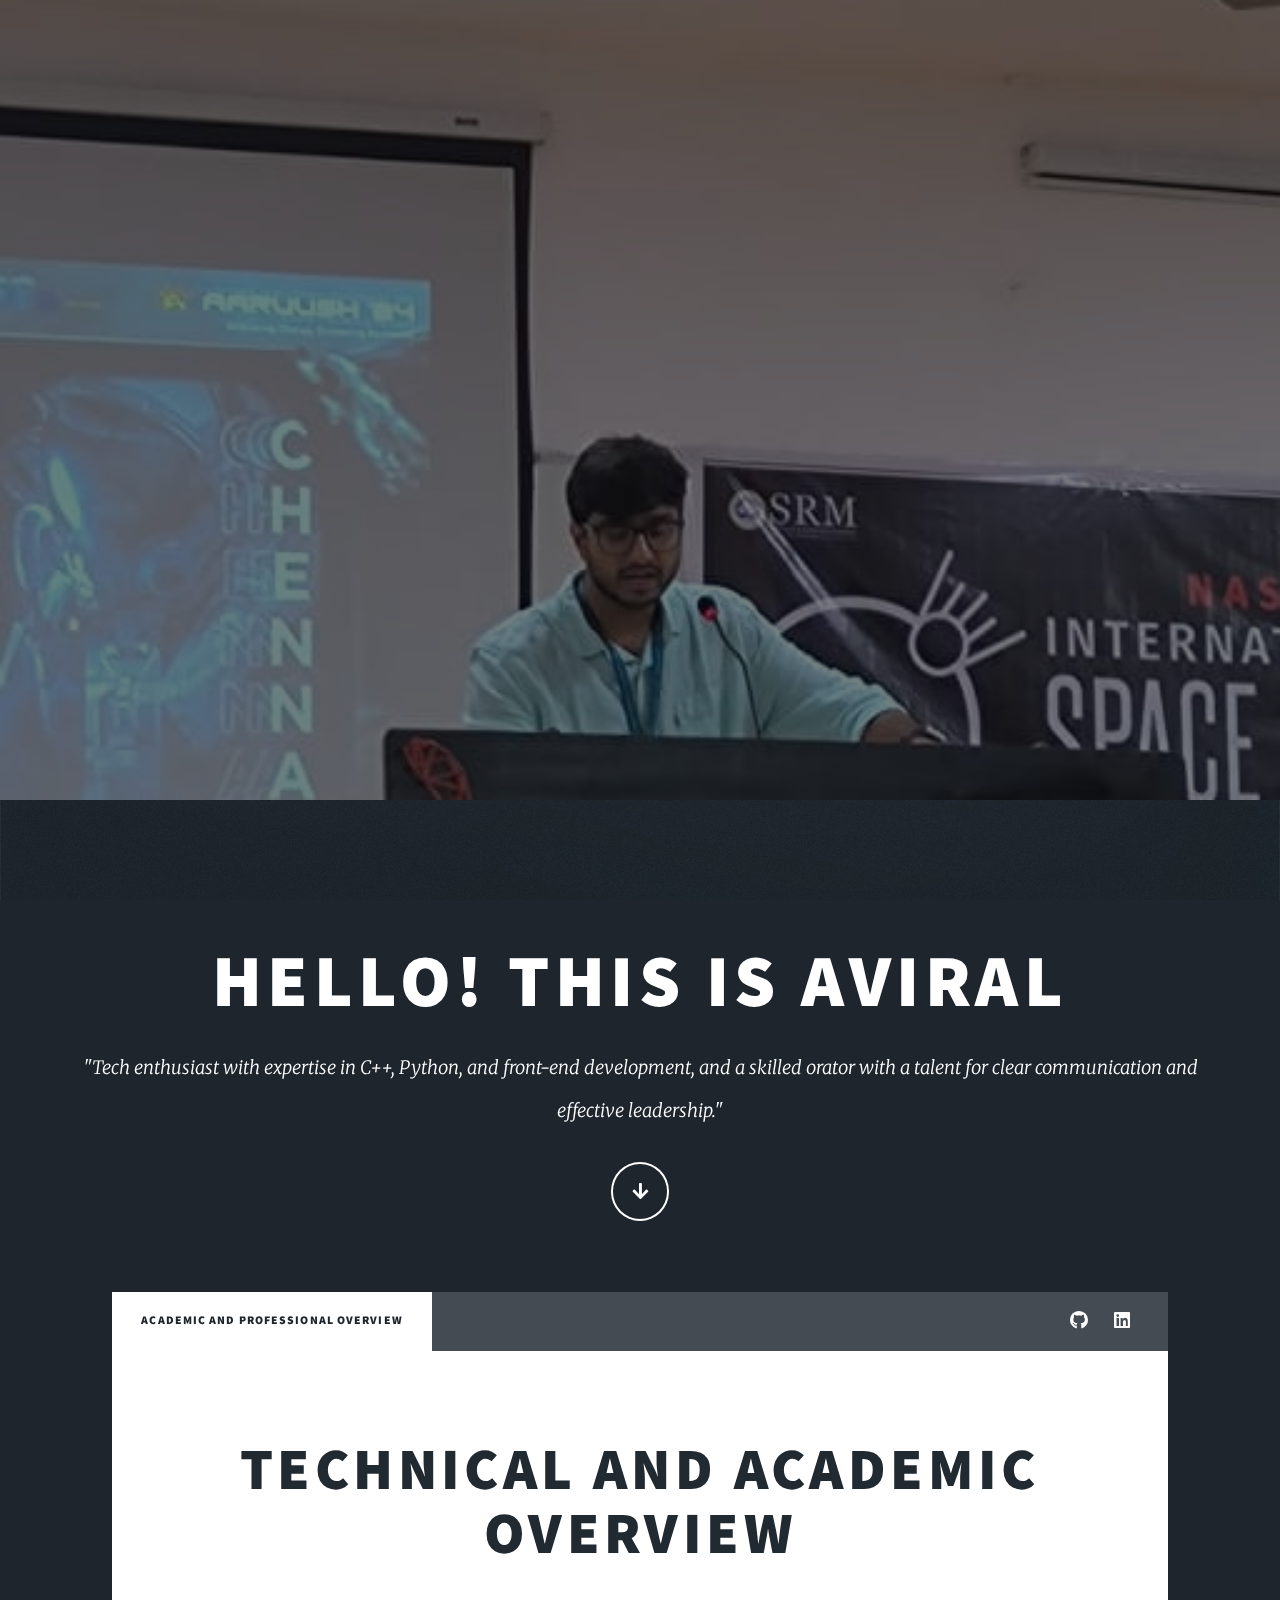
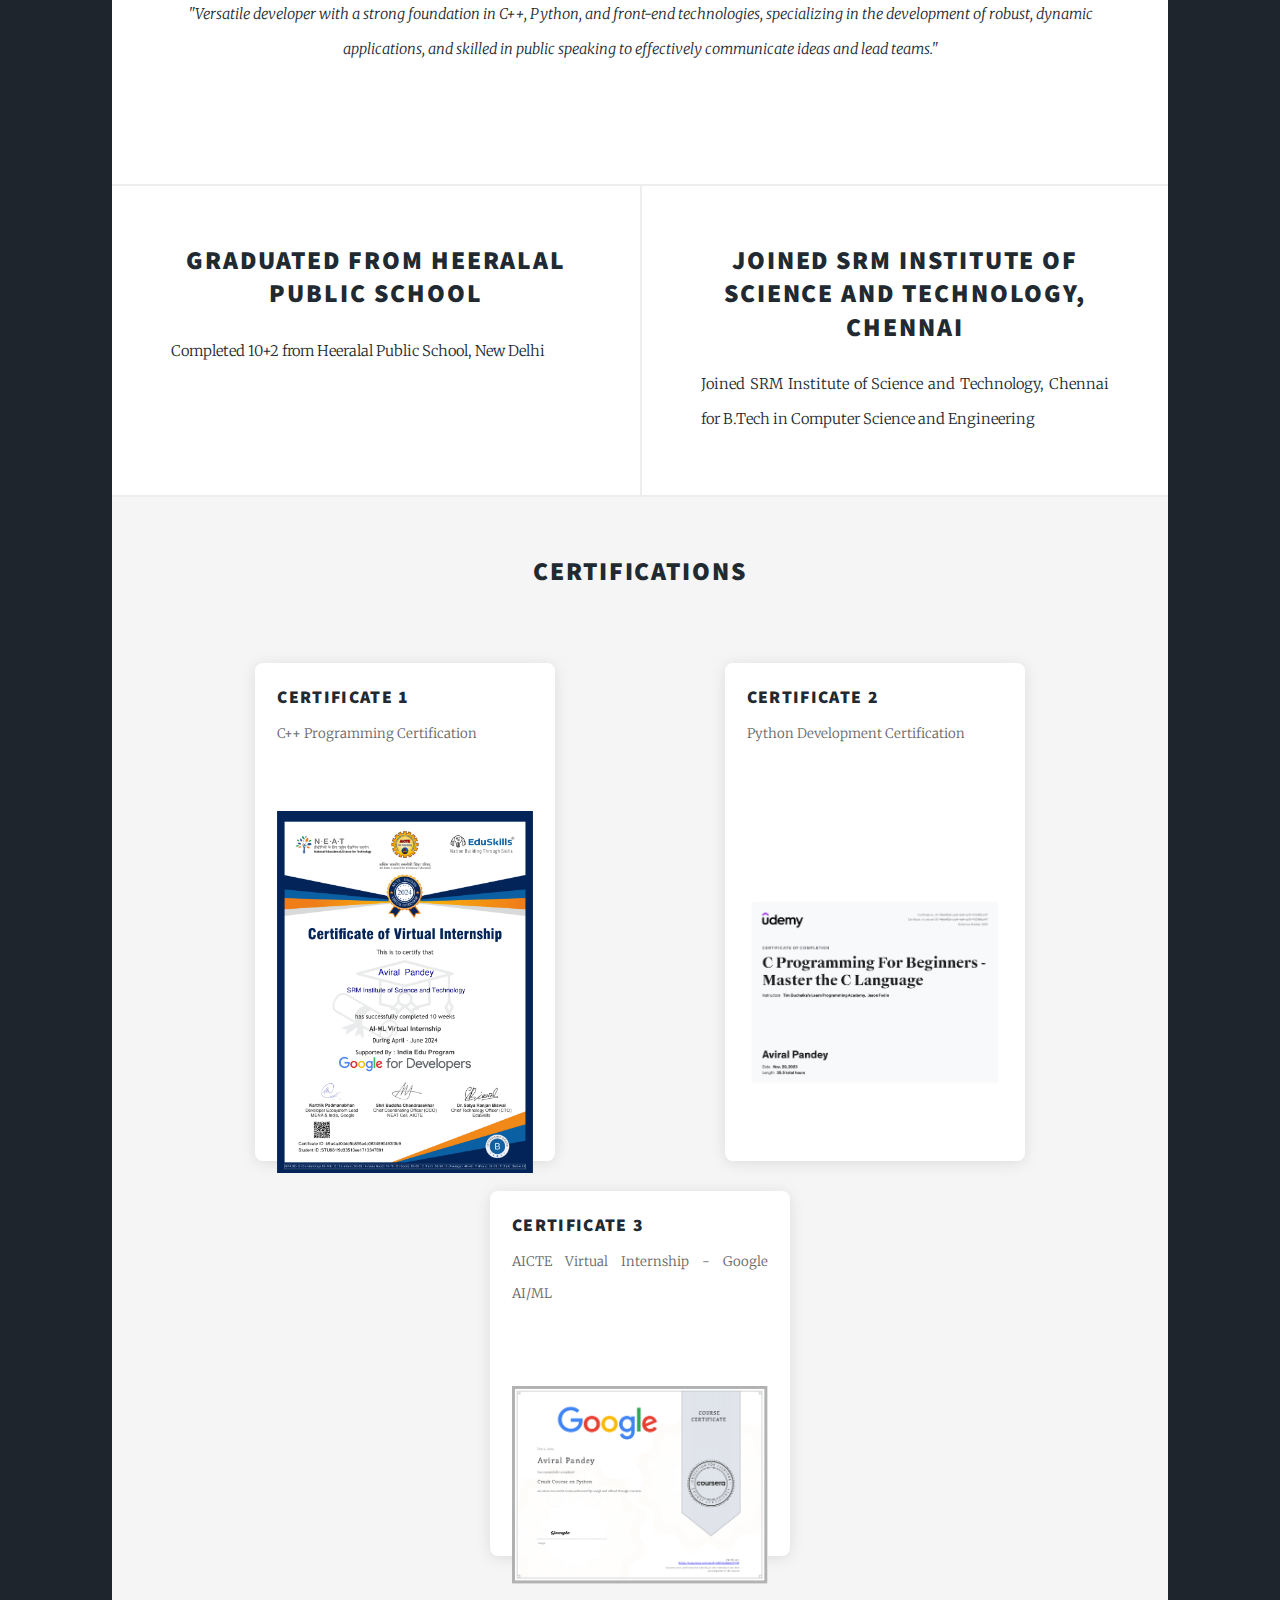
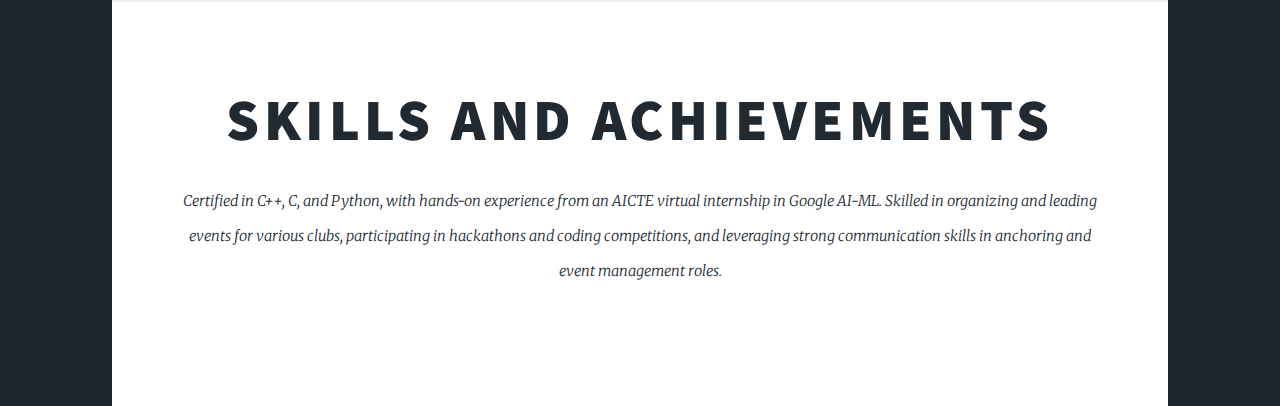
<file: index.html>
<!DOCTYPE HTML>
<html>
	<head>
		<title>Aviral's Portfolio</title>
		<meta charset="utf-8" />
		<meta name="viewport" content="width=device-width, initial-scale=1, user-scalable=no" />
		<link rel="stylesheet" href="assets/css/main.css" />
		<noscript><link rel="stylesheet" href="assets/css/noscript.css" /></noscript>
		<style>
			.header-photo {
				position: relative;
				width: 100%;
				height: 800px;
				background: linear-gradient(rgba(0,0,0,0.5), rgba(0,0,0,0.5)), url('./src/prof.jpg');
				background-size: cover;
				background-position: center;
				display: flex;
				align-items: center;
				justify-content: center;
				margin-bottom: 2rem;
			}
			
			.profile-photo {
				width: 200px;
				height: 200px;
				border-radius: 50%;
				border: 5px solid #ffffff;
				margin-bottom: 1rem;
			}
			
			.certificates-section {
				padding: 4rem 0;
				background: #f5f5f5;
			}
			
			.certificate-card {
				background: white;
				padding: 2rem;
				margin: 1rem;
				border-radius: 8px;
				box-shadow: 0 2px 15px rgba(0,0,0,0.1);
				transition: transform 0.3s ease;
			}
			
			.certificate-card:hover {
				transform: translateY(-5px);
			}

			.certificates-section {
    padding: 4rem 0;
    background: #f5f5f5;
}

.certificate-card {
    background: white;
    padding: 1.5rem;
    margin: 1rem;
    border-radius: 8px;
    box-shadow: 0 2px 15px rgba(0,0,0,0.1);
    transition: transform 0.3s ease;
    width: 300px; /* Fixed width */
}

.certificate-card:hover {
    transform: translateY(-5px);
}

.certificate-card h3 {
    margin: 0 0 0.5rem 0;
    font-size: 1.2rem;
}

.certificate-card p {
    margin: 0 0 1rem 0;
    font-size: 0.9rem;
    color: #666;
}

.certificate-card .img-container {
    width: 100%;
    height: 200px; /* Fixed height */
    overflow: hidden;
    border-radius: 4px;
    position: relative;
}

.certificate-card img {
    width: 100%;
    height: 100%;
    object-fit: contain; /* This will maintain aspect ratio */

}
		</style>
	</head>
	<body class="is-preload">
		<!-- Wrapper -->
		<div id="wrapper" class="fade-in">

			<!-- Header Photo Section -->
			<div class="header-photo">
				<div style="text-align: center;">
					<!-- <img src="/api/placeholder/200/200" alt="Profile Photo" class="profile-photo"> -->
					<!-- <h1 style="color: white;">Hello! This is Aviral</h1> -->
				</div>
			</div>

			<!-- Intro -->
			<div id="intro">
				<h1>Hello! This is Aviral</h1>
				<p>"Tech enthusiast with expertise in C++, Python, and front-end development, and a skilled orator with 
					a talent for clear communication and effective leadership."</p>
				<ul class="actions">
					<li><a href="#header" class="button icon solid solo fa-arrow-down scrolly">Continue</a></li>
				</ul>
			</div>

			<!-- Header -->
			<header id="header">
				<a href="index.html" class="logo">portfolio</a>
			</header>

			<!-- Nav -->
			<nav id="nav">
				<ul class="links">
					<li class="active"><a href="index.html">Academic and Professional overview</a></li>
				</ul>
				<ul class="icons">
					<li><a href="https://github.com/aviral2429" class="icon brands fa-github"><span class="label">GitHub</span></a></li>
					<li><a href="https://linkedin.com/in/aviral-pandey-b9b846177" class="icon brands fa-linkedin"><span class="label">Linkedin</span></a></li>
				</ul>
			</nav>

			<!-- Main -->
			<div id="main">
				<!-- Featured Post -->
				<article class="post featured">
					<header class="major">
						<h2>Technical and academic overview</h2>
						<p>"Versatile developer with a strong foundation in C++, Python, and front-end technologies, specializing in the development of robust, dynamic applications, 
							and skilled in public speaking to effectively communicate ideas and lead teams."</p>
					</header>
				</article>

				<!-- Education -->
				<section class="posts">
					<article>
						<header>
							<h2>Graduated from Heeralal Public School</h2>
						</header>
						<p>Completed 10+2 from Heeralal Public School, New Delhi</p>
					</article>
					<article>
						<header>
							<h2>Joined SRM Institute of Science and Technology, Chennai</h2>
						</header>
						<p>Joined SRM Institute of Science and Technology, Chennai for B.Tech in Computer Science and Engineering</p>
					</article>
				</section>

				<!-- Certificates Section -->
				<section class="certificates-section">
					<header class="major">
						<h2 style="text-align: center; margin-bottom: 3rem;">Certifications</h2>
					</header>
					
					<div style="display: flex; justify-content: space-around; flex-wrap: wrap;">
						<div class="certificate-card">
							<h3>Certificate 1</h3>
							<p>C++ Programming Certification</p>
							<img src="./src/cert1.png" alt="Certificate 1">
						</div>
						
						<div class="certificate-card">
							<h3>Certificate 2</h3>
							<p>Python Development Certification</p>
							<img src="./src/cert2.png" alt="Certificate 2">
						</div>
						
						<div class="certificate-card">
							<h3>Certificate 3</h3>
							<p>AICTE Virtual Internship - Google AI/ML</p>
							<img src="./src/cert3.png" alt="Certificate 3">
						</div>
					</div>
				</section>

				<!-- Skills Section -->
				<article class="post featured">
					<header class="major">
						<h2>Skills and achievements</h2>
						<p>Certified in C++, C, and Python, with hands-on experience from an AICTE virtual internship in Google AI-ML. Skilled in organizing and leading events for various clubs, participating in hackathons and coding competitions, and leveraging strong communication skills in anchoring and event management roles.</p>
					</header>
				</article>
			</div>

			<!-- Footer -->
			<footer id="footer">
				<!-- Your existing footer content -->
			</footer>
		</div>

		<!-- Scripts -->
		<script src="assets/js/jquery.min.js"></script>
		<script src="assets/js/jquery.scrollex.min.js"></script>
		<script src="assets/js/jquery.scrolly.min.js"></script>
		<script src="assets/js/browser.min.js"></script>
		<script src="assets/js/breakpoints.min.js"></script>
		<script src="assets/js/util.js"></script>
		<script src="assets/js/main.js"></script>
	</body>
</html>
</file>
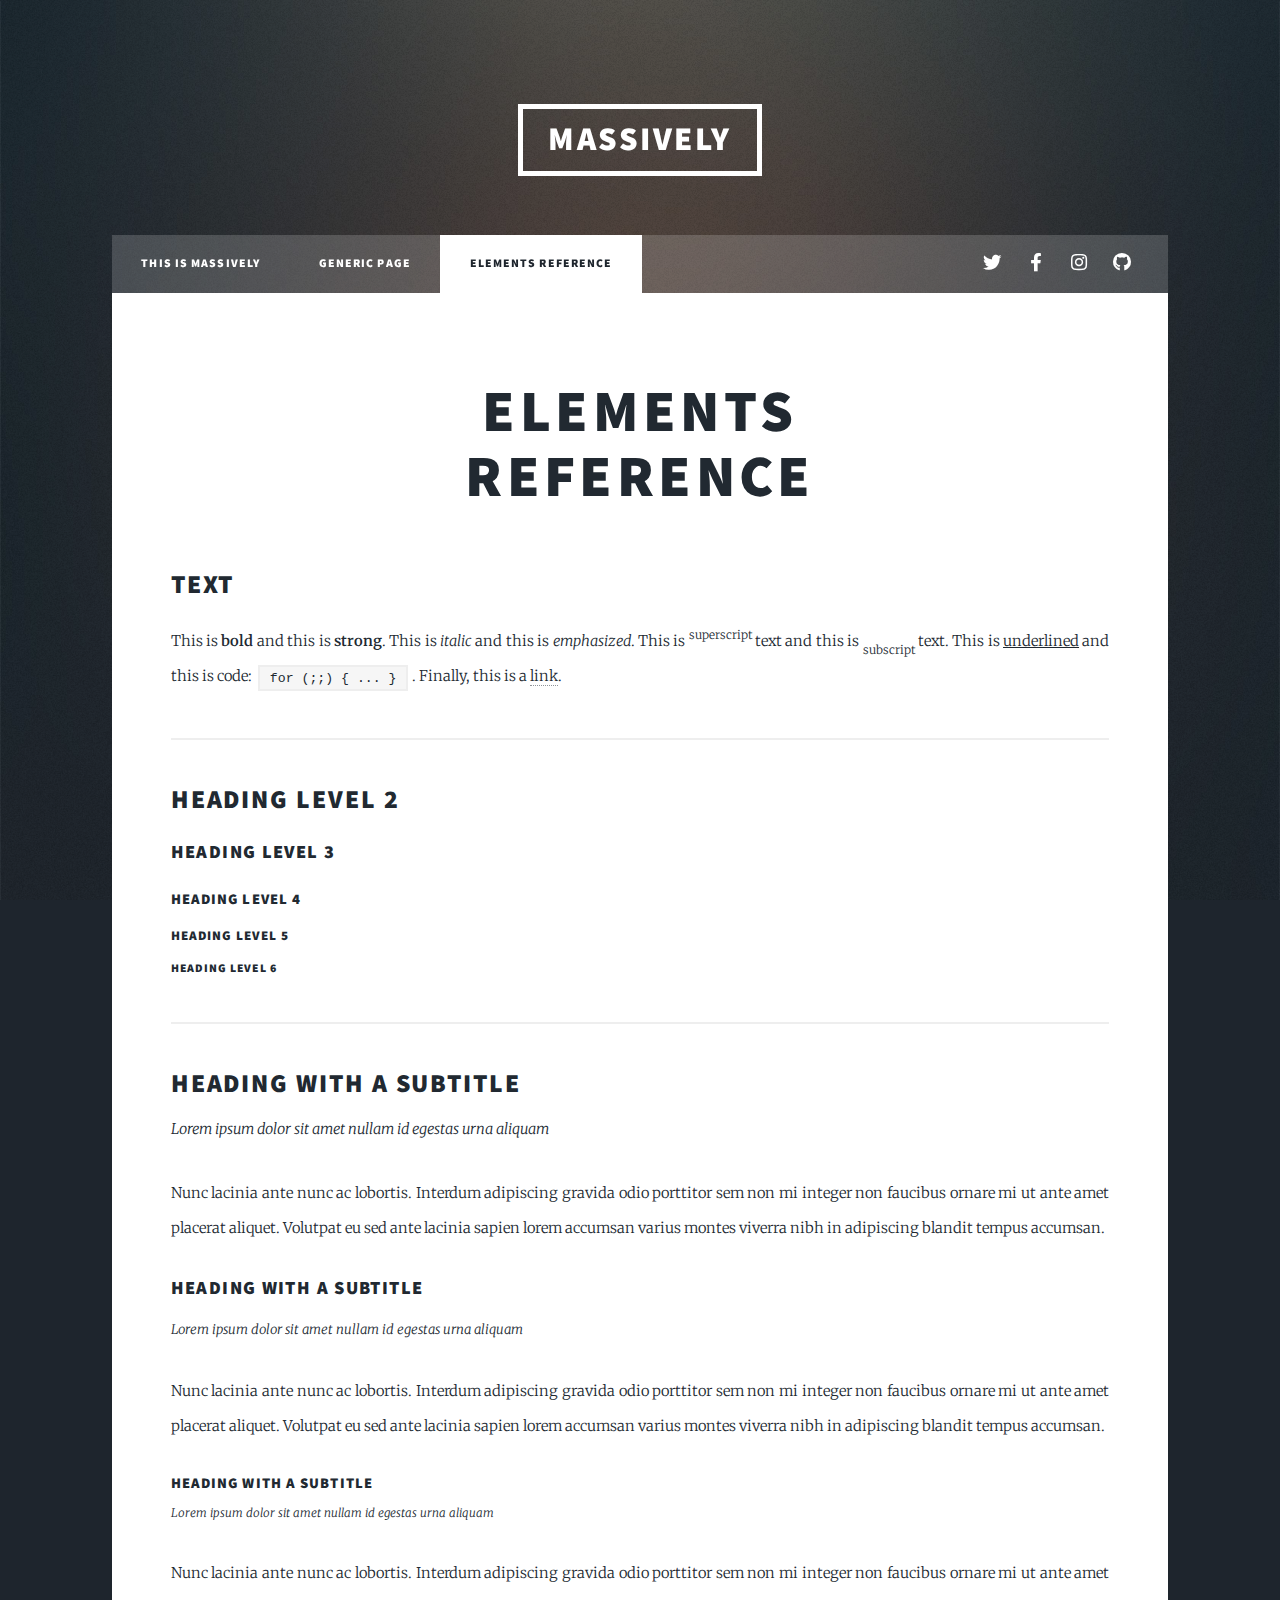
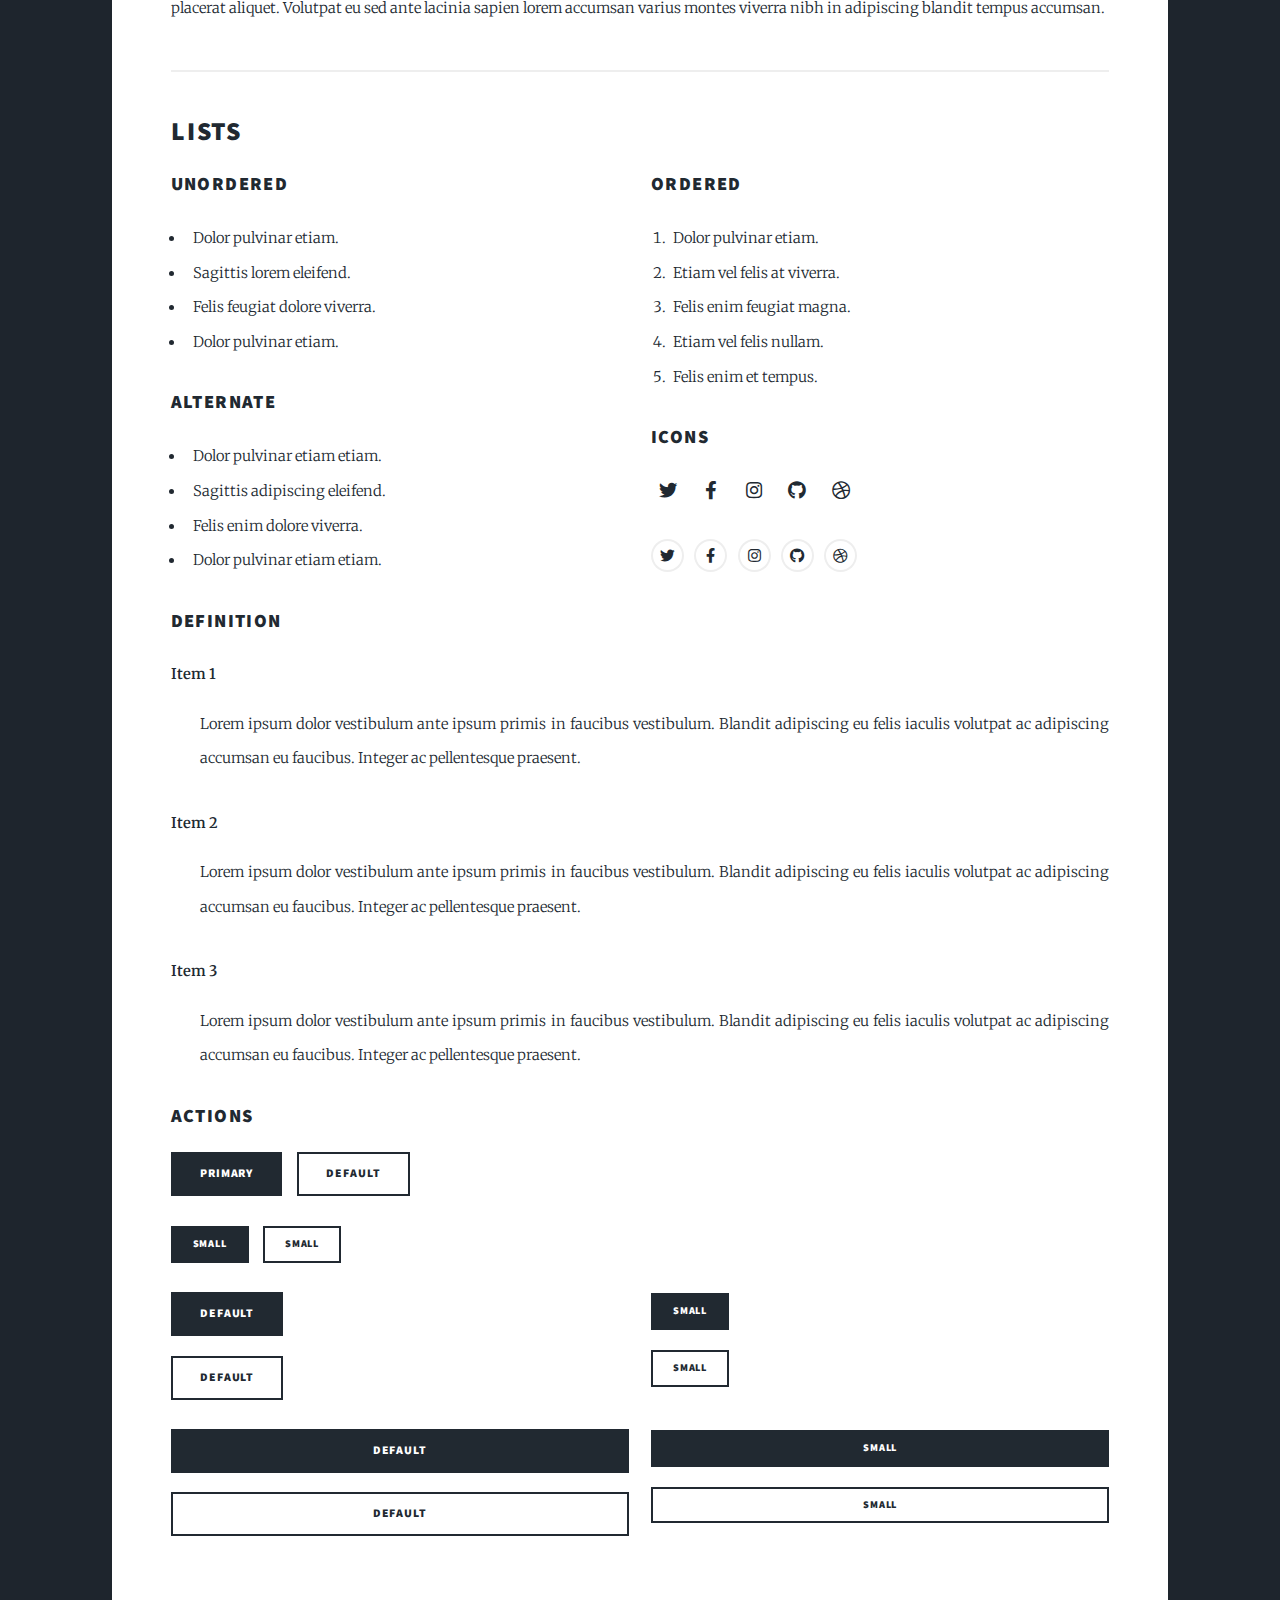
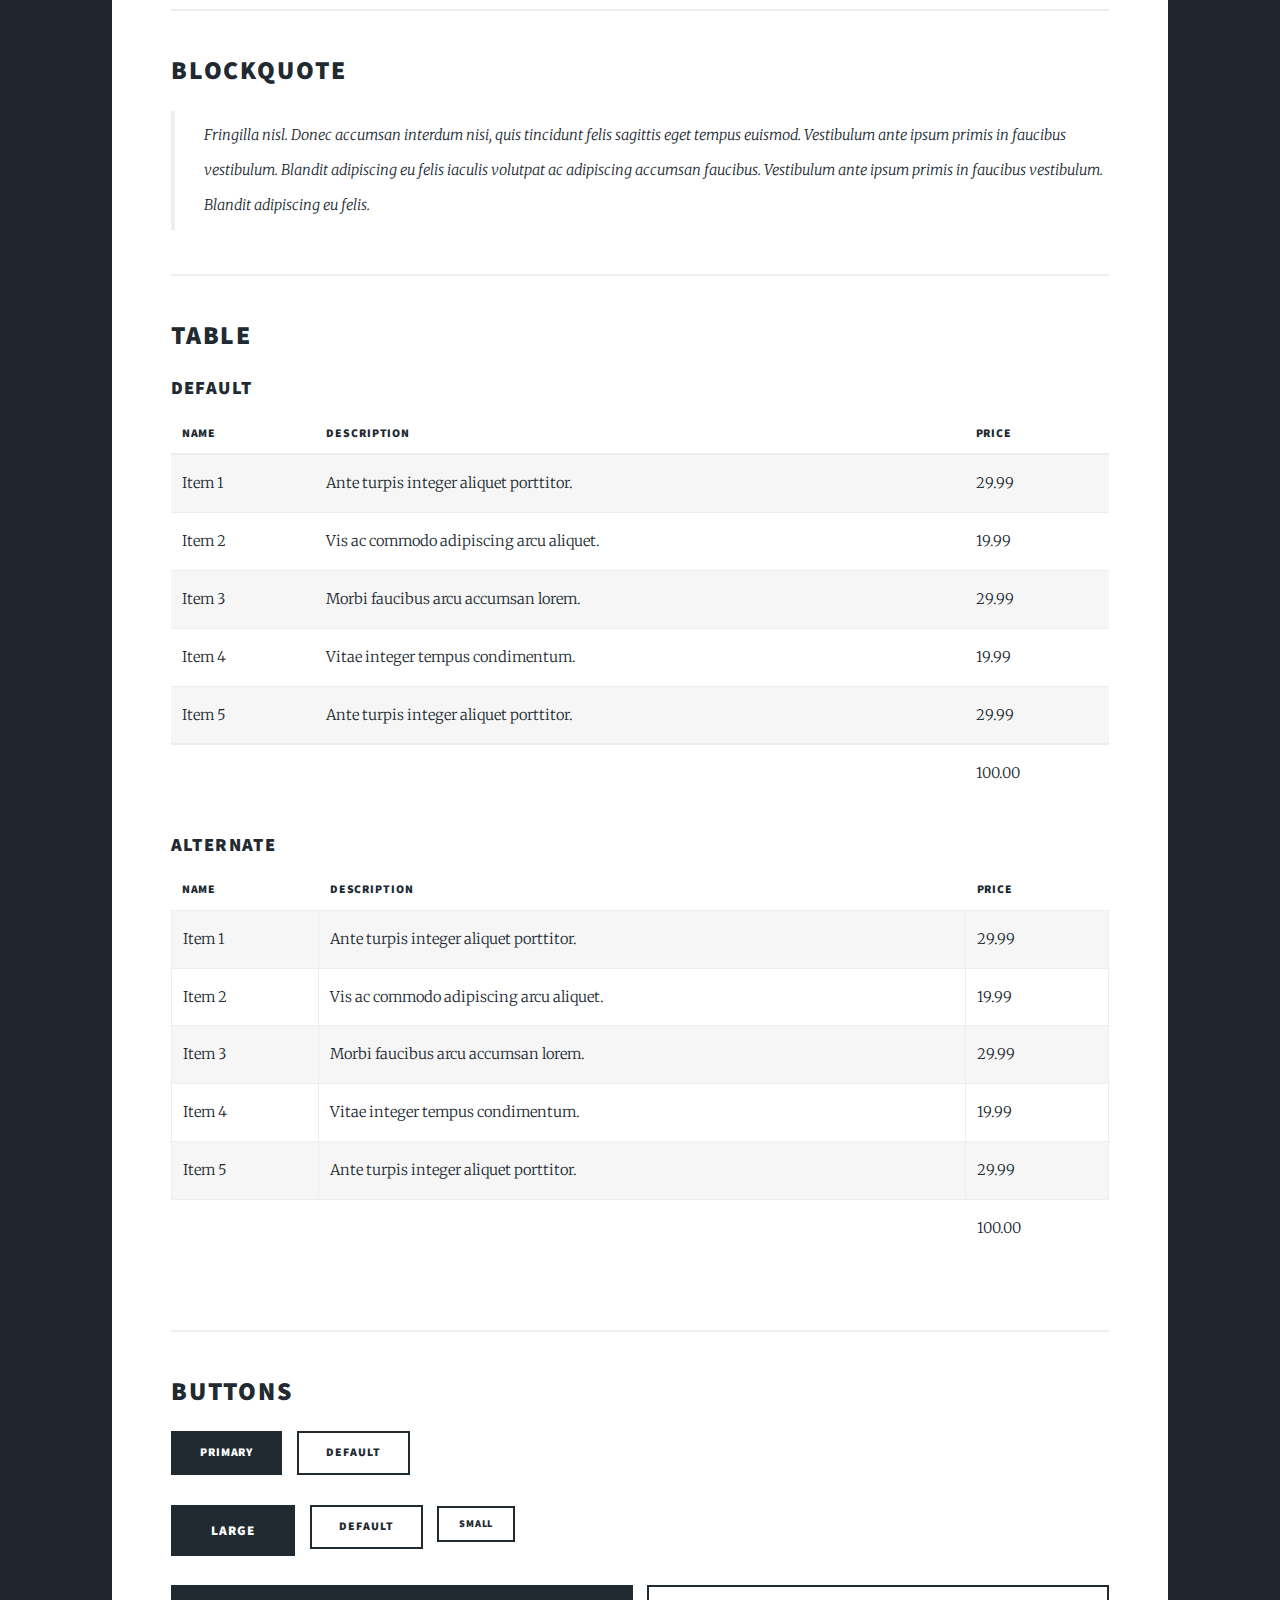
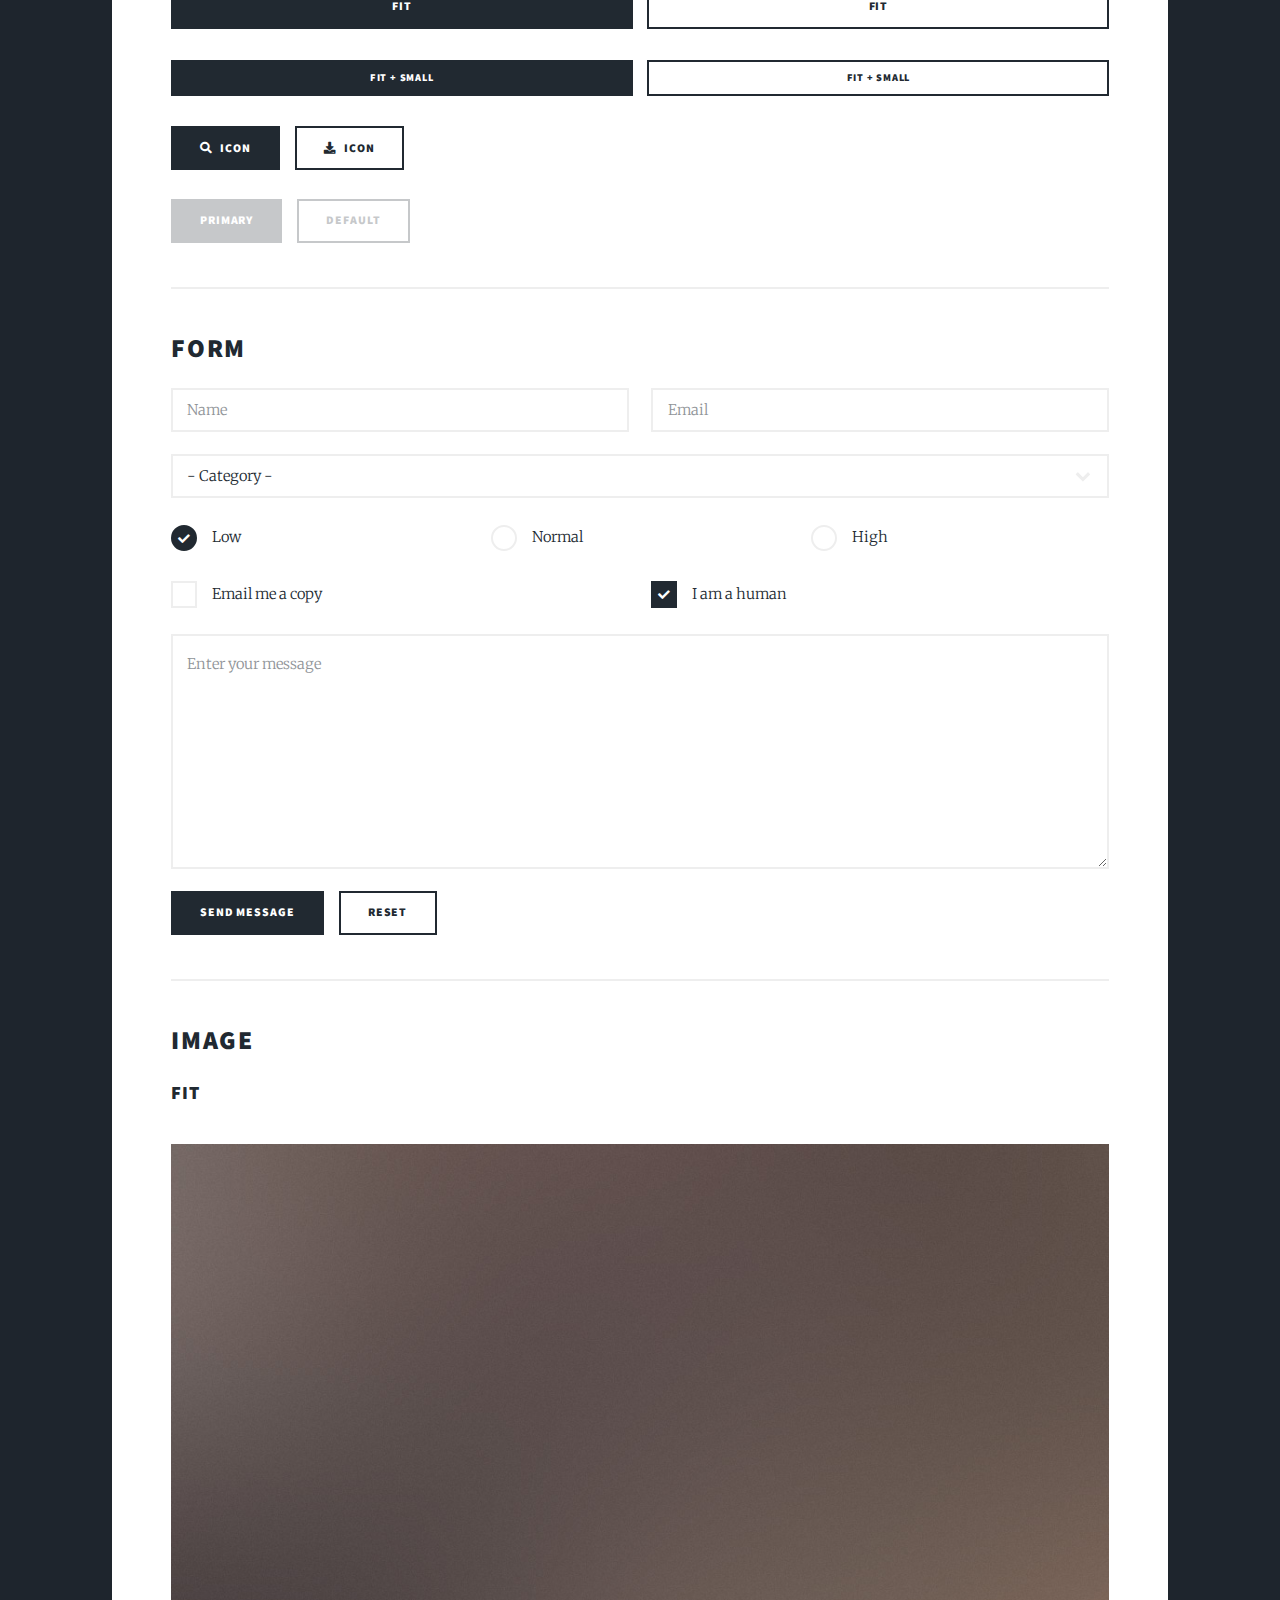
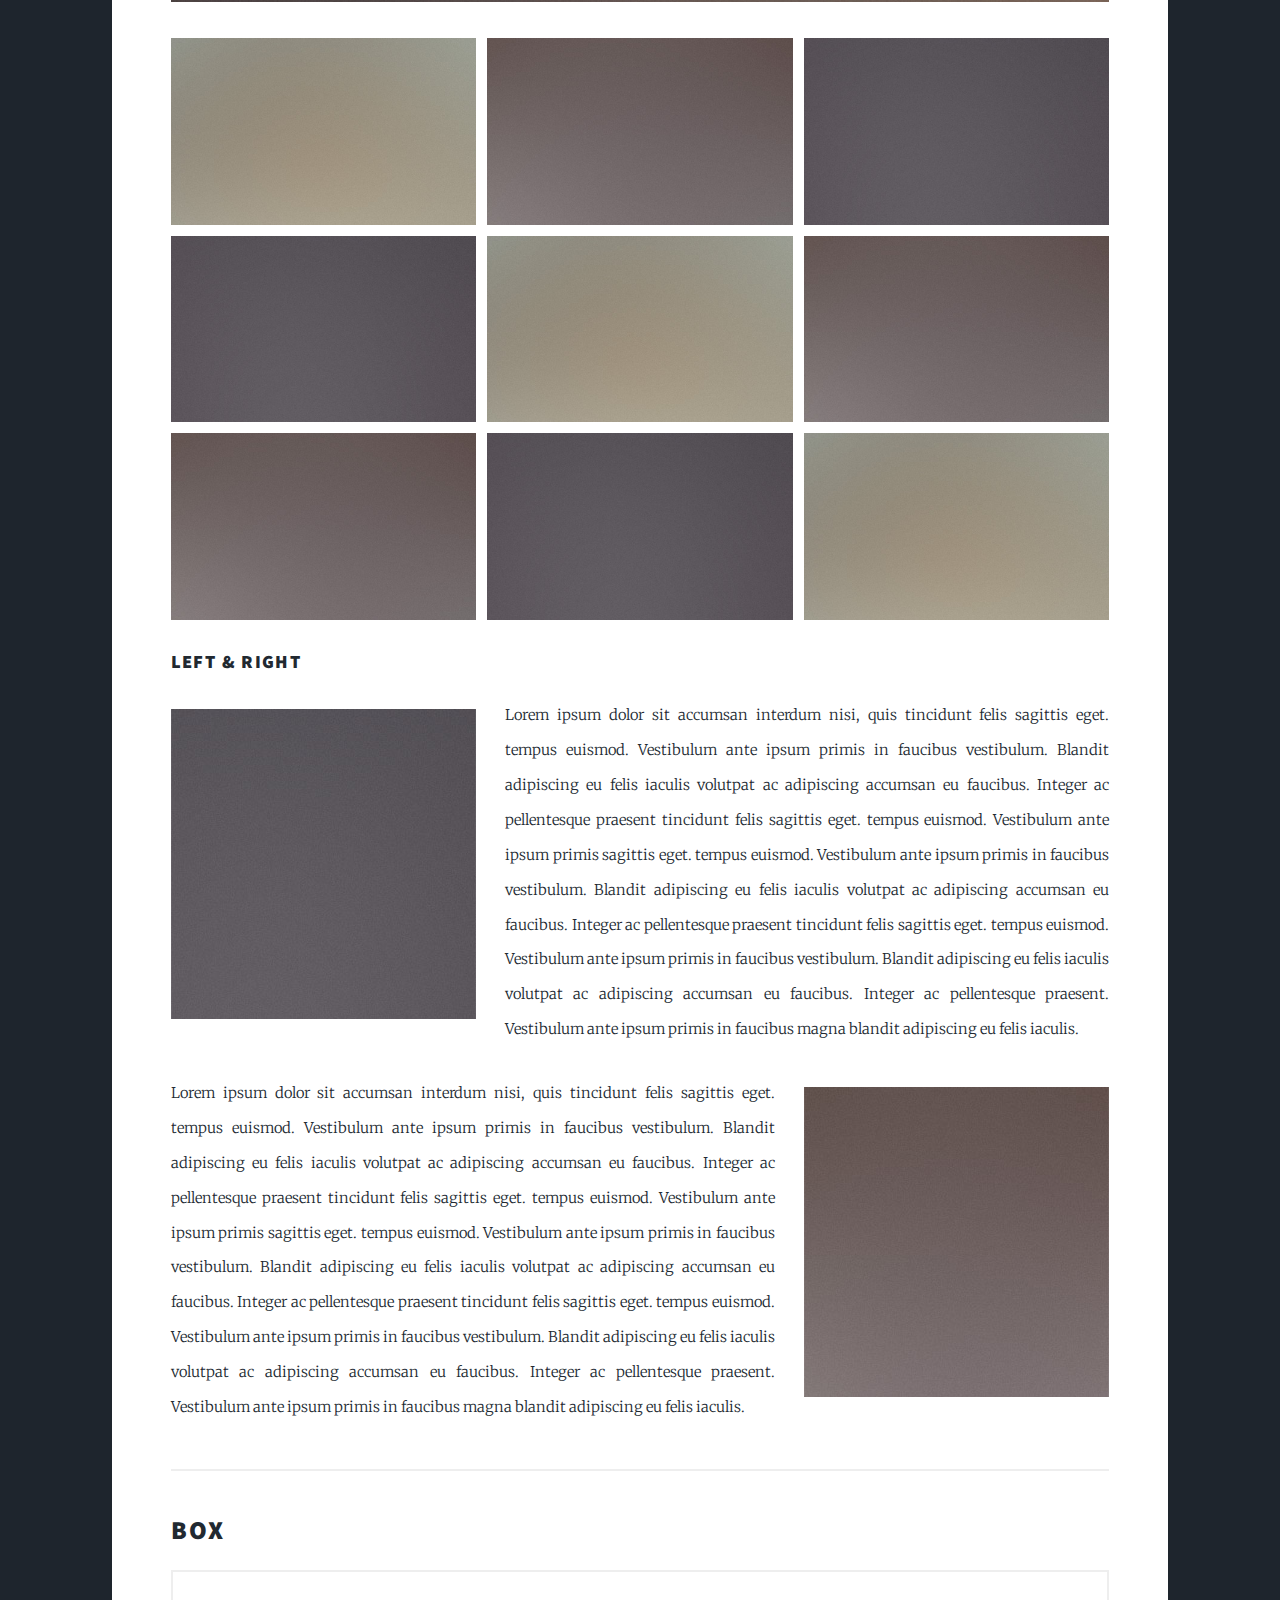
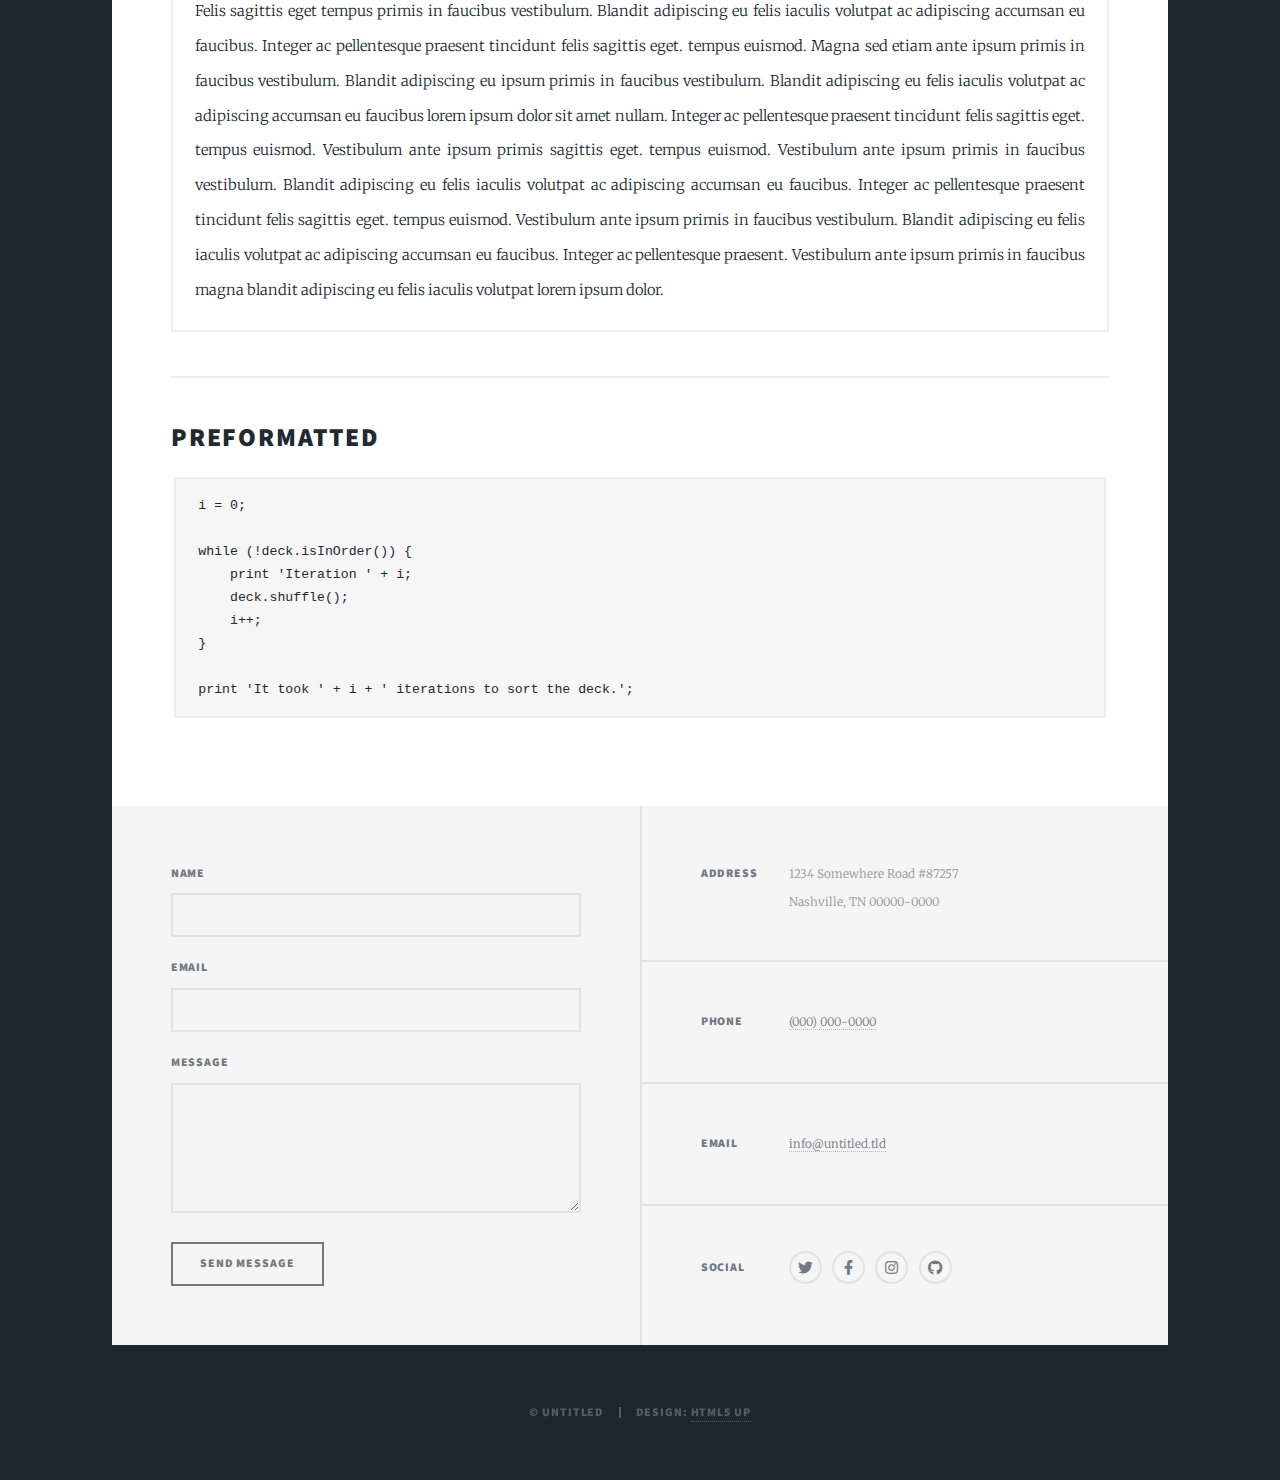
<file: elements.html>
<!DOCTYPE HTML>
<!--
	Massively by HTML5 UP
	html5up.net | @ajlkn
	Free for personal and commercial use under the CCA 3.0 license (html5up.net/license)
-->
<html>
	<head>
		<title>Elements Reference - Massively by HTML5 UP</title>
		<meta charset="utf-8" />
		<meta name="viewport" content="width=device-width, initial-scale=1, user-scalable=no" />
		<link rel="stylesheet" href="assets/css/main.css" />
		<noscript><link rel="stylesheet" href="assets/css/noscript.css" /></noscript>
	</head>
	<body class="is-preload">

		<!-- Wrapper -->
			<div id="wrapper">

				<!-- Header -->
					<header id="header">
						<a href="index.html" class="logo">Massively</a>
					</header>

				<!-- Nav -->
					<nav id="nav">
						<ul class="links">
							<li><a href="index.html">This is Massively</a></li>
							<li><a href="generic.html">Generic Page</a></li>
							<li class="active"><a href="elements.html">Elements Reference</a></li>
						</ul>
						<ul class="icons">
							<li><a href="#" class="icon brands fa-twitter"><span class="label">Twitter</span></a></li>
							<li><a href="#" class="icon brands fa-facebook-f"><span class="label">Facebook</span></a></li>
							<li><a href="#" class="icon brands fa-instagram"><span class="label">Instagram</span></a></li>
							<li><a href="#" class="icon brands fa-github"><span class="label">GitHub</span></a></li>
						</ul>
					</nav>

				<!-- Main -->
					<div id="main">

						<!-- Post -->
							<section class="post">
								<header class="major">
									<h1>Elements<br />
									Reference</h1>
								</header>

								<!-- Text stuff -->
									<h2>Text</h2>
									<p>This is <b>bold</b> and this is <strong>strong</strong>. This is <i>italic</i> and this is <em>emphasized</em>.
									This is <sup>superscript</sup> text and this is <sub>subscript</sub> text.
									This is <u>underlined</u> and this is code: <code>for (;;) { ... }</code>.
									Finally, this is a <a href="#">link</a>.</p>
									<hr />
									<h2>Heading Level 2</h2>
									<h3>Heading Level 3</h3>
									<h4>Heading Level 4</h4>
									<h5>Heading Level 5</h5>
									<h6>Heading Level 6</h6>
									<hr />
									<header>
										<h2>Heading with a Subtitle</h2>
										<p>Lorem ipsum dolor sit amet nullam id egestas urna aliquam</p>
									</header>
									<p>Nunc lacinia ante nunc ac lobortis. Interdum adipiscing gravida odio porttitor sem non mi integer non faucibus ornare mi ut ante amet placerat aliquet. Volutpat eu sed ante lacinia sapien lorem accumsan varius montes viverra nibh in adipiscing blandit tempus accumsan.</p>
									<header>
										<h3>Heading with a Subtitle</h3>
										<p>Lorem ipsum dolor sit amet nullam id egestas urna aliquam</p>
									</header>
									<p>Nunc lacinia ante nunc ac lobortis. Interdum adipiscing gravida odio porttitor sem non mi integer non faucibus ornare mi ut ante amet placerat aliquet. Volutpat eu sed ante lacinia sapien lorem accumsan varius montes viverra nibh in adipiscing blandit tempus accumsan.</p>
									<header>
										<h4>Heading with a Subtitle</h4>
										<p>Lorem ipsum dolor sit amet nullam id egestas urna aliquam</p>
									</header>
									<p>Nunc lacinia ante nunc ac lobortis. Interdum adipiscing gravida odio porttitor sem non mi integer non faucibus ornare mi ut ante amet placerat aliquet. Volutpat eu sed ante lacinia sapien lorem accumsan varius montes viverra nibh in adipiscing blandit tempus accumsan.</p>

									<hr />

								<!-- Lists -->
									<h2>Lists</h2>
									<div class="row">
										<div class="col-6 col-12-small">

											<h3>Unordered</h3>
											<ul>
												<li>Dolor pulvinar etiam.</li>
												<li>Sagittis lorem eleifend.</li>
												<li>Felis feugiat dolore viverra.</li>
												<li>Dolor pulvinar etiam.</li>
											</ul>

											<h3>Alternate</h3>
											<ul class="alt">
												<li>Dolor pulvinar etiam etiam.</li>
												<li>Sagittis adipiscing eleifend.</li>
												<li>Felis enim dolore viverra.</li>
												<li>Dolor pulvinar etiam etiam.</li>
											</ul>

										</div>
										<div class="col-6 col-12-small">

											<h3>Ordered</h3>
											<ol>
												<li>Dolor pulvinar etiam.</li>
												<li>Etiam vel felis at viverra.</li>
												<li>Felis enim feugiat magna.</li>
												<li>Etiam vel felis nullam.</li>
												<li>Felis enim et tempus.</li>
											</ol>

											<h3>Icons</h3>
											<ul class="icons">
												<li><a href="#" class="icon brands fa-twitter"><span class="label">Twitter</span></a></li>
												<li><a href="#" class="icon brands fa-facebook-f"><span class="label">Facebook</span></a></li>
												<li><a href="#" class="icon brands fa-instagram"><span class="label">Instagram</span></a></li>
												<li><a href="#" class="icon brands fa-github"><span class="label">Github</span></a></li>
												<li><a href="#" class="icon brands fa-dribbble"><span class="label">Dribbble</span></a></li>
											</ul>
											<ul class="icons alt">
												<li><a href="#" class="icon brands alt fa-twitter"><span class="label">Twitter</span></a></li>
												<li><a href="#" class="icon brands alt fa-facebook-f"><span class="label">Facebook</span></a></li>
												<li><a href="#" class="icon brands alt fa-instagram"><span class="label">Instagram</span></a></li>
												<li><a href="#" class="icon brands alt fa-github"><span class="label">Github</span></a></li>
												<li><a href="#" class="icon brands alt fa-dribbble"><span class="label">Dribbble</span></a></li>
											</ul>

										</div>
									</div>
									<h3>Definition</h3>
									<dl>
										<dt>Item 1</dt>
										<dd>
											<p>Lorem ipsum dolor vestibulum ante ipsum primis in faucibus vestibulum. Blandit adipiscing eu felis iaculis volutpat ac adipiscing accumsan eu faucibus. Integer ac pellentesque praesent.</p>
										</dd>
										<dt>Item 2</dt>
										<dd>
											<p>Lorem ipsum dolor vestibulum ante ipsum primis in faucibus vestibulum. Blandit adipiscing eu felis iaculis volutpat ac adipiscing accumsan eu faucibus. Integer ac pellentesque praesent.</p>
										</dd>
										<dt>Item 3</dt>
										<dd>
											<p>Lorem ipsum dolor vestibulum ante ipsum primis in faucibus vestibulum. Blandit adipiscing eu felis iaculis volutpat ac adipiscing accumsan eu faucibus. Integer ac pellentesque praesent.</p>
										</dd>
									</dl>

									<h3>Actions</h3>
									<ul class="actions">
										<li><a href="#" class="button primary">Primary</a></li>
										<li><a href="#" class="button">Default</a></li>
									</ul>
									<ul class="actions small">
										<li><a href="#" class="button primary small">Small</a></li>
										<li><a href="#" class="button small">Small</a></li>
									</ul>
									<div class="row">
										<div class="col-6 col-12-small">
											<ul class="actions stacked">
												<li><a href="#" class="button primary">Default</a></li>
												<li><a href="#" class="button">Default</a></li>
											</ul>
										</div>
										<div class="col-6 col-12-small">
											<ul class="actions stacked">
												<li><a href="#" class="button primary small">Small</a></li>
												<li><a href="#" class="button small">Small</a></li>
											</ul>
										</div>
									</div>
									<div class="row">
										<div class="col-6 col-12-small">
											<ul class="actions stacked">
												<li><a href="#" class="button primary fit">Default</a></li>
												<li><a href="#" class="button fit">Default</a></li>
											</ul>
										</div>
										<div class="col-6 col-12-small">
											<ul class="actions stacked">
												<li><a href="#" class="button primary small fit">Small</a></li>
												<li><a href="#" class="button small fit">Small</a></li>
											</ul>
										</div>
									</div>

									<hr />

								<!-- Blockquote -->
									<h2>Blockquote</h2>
									<blockquote>Fringilla nisl. Donec accumsan interdum nisi, quis tincidunt felis sagittis eget tempus euismod. Vestibulum ante ipsum primis in faucibus vestibulum. Blandit adipiscing eu felis iaculis volutpat ac adipiscing accumsan faucibus. Vestibulum ante ipsum primis in faucibus vestibulum. Blandit adipiscing eu felis.</blockquote>

									<hr />

								<!-- Table -->
									<h2>Table</h2>

									<h3>Default</h3>
									<div class="table-wrapper">
										<table>
											<thead>
												<tr>
													<th>Name</th>
													<th>Description</th>
													<th>Price</th>
												</tr>
											</thead>
											<tbody>
												<tr>
													<td>Item 1</td>
													<td>Ante turpis integer aliquet porttitor.</td>
													<td>29.99</td>
												</tr>
												<tr>
													<td>Item 2</td>
													<td>Vis ac commodo adipiscing arcu aliquet.</td>
													<td>19.99</td>
												</tr>
												<tr>
													<td>Item 3</td>
													<td> Morbi faucibus arcu accumsan lorem.</td>
													<td>29.99</td>
												</tr>
												<tr>
													<td>Item 4</td>
													<td>Vitae integer tempus condimentum.</td>
													<td>19.99</td>
												</tr>
												<tr>
													<td>Item 5</td>
													<td>Ante turpis integer aliquet porttitor.</td>
													<td>29.99</td>
												</tr>
											</tbody>
											<tfoot>
												<tr>
													<td colspan="2"></td>
													<td>100.00</td>
												</tr>
											</tfoot>
										</table>
									</div>

									<h3>Alternate</h3>
									<div class="table-wrapper">
										<table class="alt">
											<thead>
												<tr>
													<th>Name</th>
													<th>Description</th>
													<th>Price</th>
												</tr>
											</thead>
											<tbody>
												<tr>
													<td>Item 1</td>
													<td>Ante turpis integer aliquet porttitor.</td>
													<td>29.99</td>
												</tr>
												<tr>
													<td>Item 2</td>
													<td>Vis ac commodo adipiscing arcu aliquet.</td>
													<td>19.99</td>
												</tr>
												<tr>
													<td>Item 3</td>
													<td> Morbi faucibus arcu accumsan lorem.</td>
													<td>29.99</td>
												</tr>
												<tr>
													<td>Item 4</td>
													<td>Vitae integer tempus condimentum.</td>
													<td>19.99</td>
												</tr>
												<tr>
													<td>Item 5</td>
													<td>Ante turpis integer aliquet porttitor.</td>
													<td>29.99</td>
												</tr>
											</tbody>
											<tfoot>
												<tr>
													<td colspan="2"></td>
													<td>100.00</td>
												</tr>
											</tfoot>
										</table>
									</div>

									<hr />

								<!-- Buttons -->
									<h2>Buttons</h2>
									<ul class="actions">
										<li><a href="#" class="button primary">Primary</a></li>
										<li><a href="#" class="button">Default</a></li>
									</ul>
									<ul class="actions">
										<li><a href="#" class="button primary large">Large</a></li>
										<li><a href="#" class="button">Default</a></li>
										<li><a href="#" class="button small">Small</a></li>
									</ul>
									<ul class="actions fit">
										<li><a href="#" class="button primary fit">Fit</a></li>
										<li><a href="#" class="button fit">Fit</a></li>
									</ul>
									<ul class="actions fit small">
										<li><a href="#" class="button primary fit small">Fit + Small</a></li>
										<li><a href="#" class="button fit small">Fit + Small</a></li>
									</ul>
									<ul class="actions">
										<li><a href="#" class="button primary icon solid fa-search">Icon</a></li>
										<li><a href="#" class="button icon solid fa-download">Icon</a></li>
									</ul>
									<ul class="actions">
										<li><span class="button primary disabled">Primary</span></li>
										<li><span class="button disabled">Default</span></li>
									</ul>

									<hr />

								<!-- Form -->
									<h2>Form</h2>

									<form method="post" action="#">
										<div class="row gtr-uniform">
											<div class="col-6 col-12-xsmall">
												<input type="text" name="demo-name" id="demo-name" value="" placeholder="Name" />
											</div>
											<div class="col-6 col-12-xsmall">
												<input type="email" name="demo-email" id="demo-email" value="" placeholder="Email" />
											</div>
											<!-- Break -->
											<div class="col-12">
												<select name="demo-category" id="demo-category">
													<option value="">- Category -</option>
													<option value="1">Manufacturing</option>
													<option value="1">Shipping</option>
													<option value="1">Administration</option>
													<option value="1">Human Resources</option>
												</select>
											</div>
											<!-- Break -->
											<div class="col-4 col-12-small">
												<input type="radio" id="demo-priority-low" name="demo-priority" checked>
												<label for="demo-priority-low">Low</label>
											</div>
											<div class="col-4 col-12-small">
												<input type="radio" id="demo-priority-normal" name="demo-priority">
												<label for="demo-priority-normal">Normal</label>
											</div>
											<div class="col-4 col-12-small">
												<input type="radio" id="demo-priority-high" name="demo-priority">
												<label for="demo-priority-high">High</label>
											</div>
											<!-- Break -->
											<div class="col-6 col-12-small">
												<input type="checkbox" id="demo-copy" name="demo-copy">
												<label for="demo-copy">Email me a copy</label>
											</div>
											<div class="col-6 col-12-small">
												<input type="checkbox" id="demo-human" name="demo-human" checked>
												<label for="demo-human">I am a human</label>
											</div>
											<!-- Break -->
											<div class="col-12">
												<textarea name="demo-message" id="demo-message" placeholder="Enter your message" rows="6"></textarea>
											</div>
											<!-- Break -->
											<div class="col-12">
												<ul class="actions">
													<li><input type="submit" value="Send Message" class="primary" /></li>
													<li><input type="reset" value="Reset" /></li>
												</ul>
											</div>
										</div>
									</form>

									<hr />

								<!-- Image -->
									<h2>Image</h2>

									<h3>Fit</h3>
									<span class="image fit"><img src="images/pic01.jpg" alt="" /></span>
									<div class="box alt">
										<div class="row gtr-50 gtr-uniform">
											<div class="col-4"><span class="image fit"><img src="images/pic02.jpg" alt="" /></span></div>
											<div class="col-4"><span class="image fit"><img src="images/pic03.jpg" alt="" /></span></div>
											<div class="col-4"><span class="image fit"><img src="images/pic04.jpg" alt="" /></span></div>
											<!-- Break -->
											<div class="col-4"><span class="image fit"><img src="images/pic04.jpg" alt="" /></span></div>
											<div class="col-4"><span class="image fit"><img src="images/pic02.jpg" alt="" /></span></div>
											<div class="col-4"><span class="image fit"><img src="images/pic03.jpg" alt="" /></span></div>
											<!-- Break -->
											<div class="col-4"><span class="image fit"><img src="images/pic03.jpg" alt="" /></span></div>
											<div class="col-4"><span class="image fit"><img src="images/pic04.jpg" alt="" /></span></div>
											<div class="col-4"><span class="image fit"><img src="images/pic02.jpg" alt="" /></span></div>
										</div>
									</div>

									<h3>Left &amp; Right</h3>
									<p><span class="image left"><img src="images/pic08.jpg" alt="" /></span>Lorem ipsum dolor sit accumsan interdum nisi, quis tincidunt felis sagittis eget. tempus euismod. Vestibulum ante ipsum primis in faucibus vestibulum. Blandit adipiscing eu felis iaculis volutpat ac adipiscing accumsan eu faucibus. Integer ac pellentesque praesent tincidunt felis sagittis eget. tempus euismod. Vestibulum ante ipsum primis sagittis eget. tempus euismod. Vestibulum ante ipsum primis in faucibus vestibulum. Blandit adipiscing eu felis iaculis volutpat ac adipiscing accumsan eu faucibus. Integer ac pellentesque praesent tincidunt felis sagittis eget. tempus euismod. Vestibulum ante ipsum primis in faucibus vestibulum. Blandit adipiscing eu felis iaculis volutpat ac adipiscing accumsan eu faucibus. Integer ac pellentesque praesent. Vestibulum ante ipsum primis in faucibus magna blandit adipiscing eu felis iaculis.</p>
									<p><span class="image right"><img src="images/pic09.jpg" alt="" /></span>Lorem ipsum dolor sit accumsan interdum nisi, quis tincidunt felis sagittis eget. tempus euismod. Vestibulum ante ipsum primis in faucibus vestibulum. Blandit adipiscing eu felis iaculis volutpat ac adipiscing accumsan eu faucibus. Integer ac pellentesque praesent tincidunt felis sagittis eget. tempus euismod. Vestibulum ante ipsum primis sagittis eget. tempus euismod. Vestibulum ante ipsum primis in faucibus vestibulum. Blandit adipiscing eu felis iaculis volutpat ac adipiscing accumsan eu faucibus. Integer ac pellentesque praesent tincidunt felis sagittis eget. tempus euismod. Vestibulum ante ipsum primis in faucibus vestibulum. Blandit adipiscing eu felis iaculis volutpat ac adipiscing accumsan eu faucibus. Integer ac pellentesque praesent. Vestibulum ante ipsum primis in faucibus magna blandit adipiscing eu felis iaculis.</p>

									<hr />

								<!-- Box -->
									<h2>Box</h2>
									<div class="box">
										<p>Felis sagittis eget tempus primis in faucibus vestibulum. Blandit adipiscing eu felis iaculis volutpat ac adipiscing accumsan eu faucibus. Integer ac pellentesque praesent tincidunt felis sagittis eget. tempus euismod. Magna sed etiam ante ipsum primis in faucibus vestibulum. Blandit adipiscing eu ipsum primis in faucibus vestibulum. Blandit adipiscing eu felis iaculis volutpat ac adipiscing accumsan eu faucibus lorem ipsum dolor sit amet nullam. Integer ac pellentesque praesent tincidunt felis sagittis eget. tempus euismod. Vestibulum ante ipsum primis sagittis eget. tempus euismod. Vestibulum ante ipsum primis in faucibus vestibulum. Blandit adipiscing eu felis iaculis volutpat ac adipiscing accumsan eu faucibus. Integer ac pellentesque praesent tincidunt felis sagittis eget. tempus euismod. Vestibulum ante ipsum primis in faucibus vestibulum. Blandit adipiscing eu felis iaculis volutpat ac adipiscing accumsan eu faucibus. Integer ac pellentesque praesent. Vestibulum ante ipsum primis in faucibus magna blandit adipiscing eu felis iaculis volutpat lorem ipsum dolor.</p>
									</div>

									<hr />

								<!-- Preformatted Code -->
									<h2>Preformatted</h2>
									<pre><code>i = 0;

while (!deck.isInOrder()) {
    print 'Iteration ' + i;
    deck.shuffle();
    i++;
}

print 'It took ' + i + ' iterations to sort the deck.';
</code></pre>

							</section>

					</div>

				<!-- Footer -->
					<footer id="footer">
						<section>
							<form method="post" action="#">
								<div class="fields">
									<div class="field">
										<label for="name">Name</label>
										<input type="text" name="name" id="name" />
									</div>
									<div class="field">
										<label for="email">Email</label>
										<input type="text" name="email" id="email" />
									</div>
									<div class="field">
										<label for="message">Message</label>
										<textarea name="message" id="message" rows="3"></textarea>
									</div>
								</div>
								<ul class="actions">
									<li><input type="submit" value="Send Message" /></li>
								</ul>
							</form>
						</section>
						<section class="split contact">
							<section class="alt">
								<h3>Address</h3>
								<p>1234 Somewhere Road #87257<br />
								Nashville, TN 00000-0000</p>
							</section>
							<section>
								<h3>Phone</h3>
								<p><a href="#">(000) 000-0000</a></p>
							</section>
							<section>
								<h3>Email</h3>
								<p><a href="#">info@untitled.tld</a></p>
							</section>
							<section>
								<h3>Social</h3>
								<ul class="icons alt">
									<li><a href="#" class="icon brands alt fa-twitter"><span class="label">Twitter</span></a></li>
									<li><a href="#" class="icon brands alt fa-facebook-f"><span class="label">Facebook</span></a></li>
									<li><a href="#" class="icon brands alt fa-instagram"><span class="label">Instagram</span></a></li>
									<li><a href="#" class="icon brands alt fa-github"><span class="label">GitHub</span></a></li>
								</ul>
							</section>
						</section>
					</footer>

				<!-- Copyright -->
					<div id="copyright">
						<ul><li>&copy; Untitled</li><li>Design: <a href="https://html5up.net">HTML5 UP</a></li></ul>
					</div>

			</div>

		<!-- Scripts -->
			<script src="assets/js/jquery.min.js"></script>
			<script src="assets/js/jquery.scrollex.min.js"></script>
			<script src="assets/js/jquery.scrolly.min.js"></script>
			<script src="assets/js/browser.min.js"></script>
			<script src="assets/js/breakpoints.min.js"></script>
			<script src="assets/js/util.js"></script>
			<script src="assets/js/main.js"></script>

	</body>
</html>
</file>
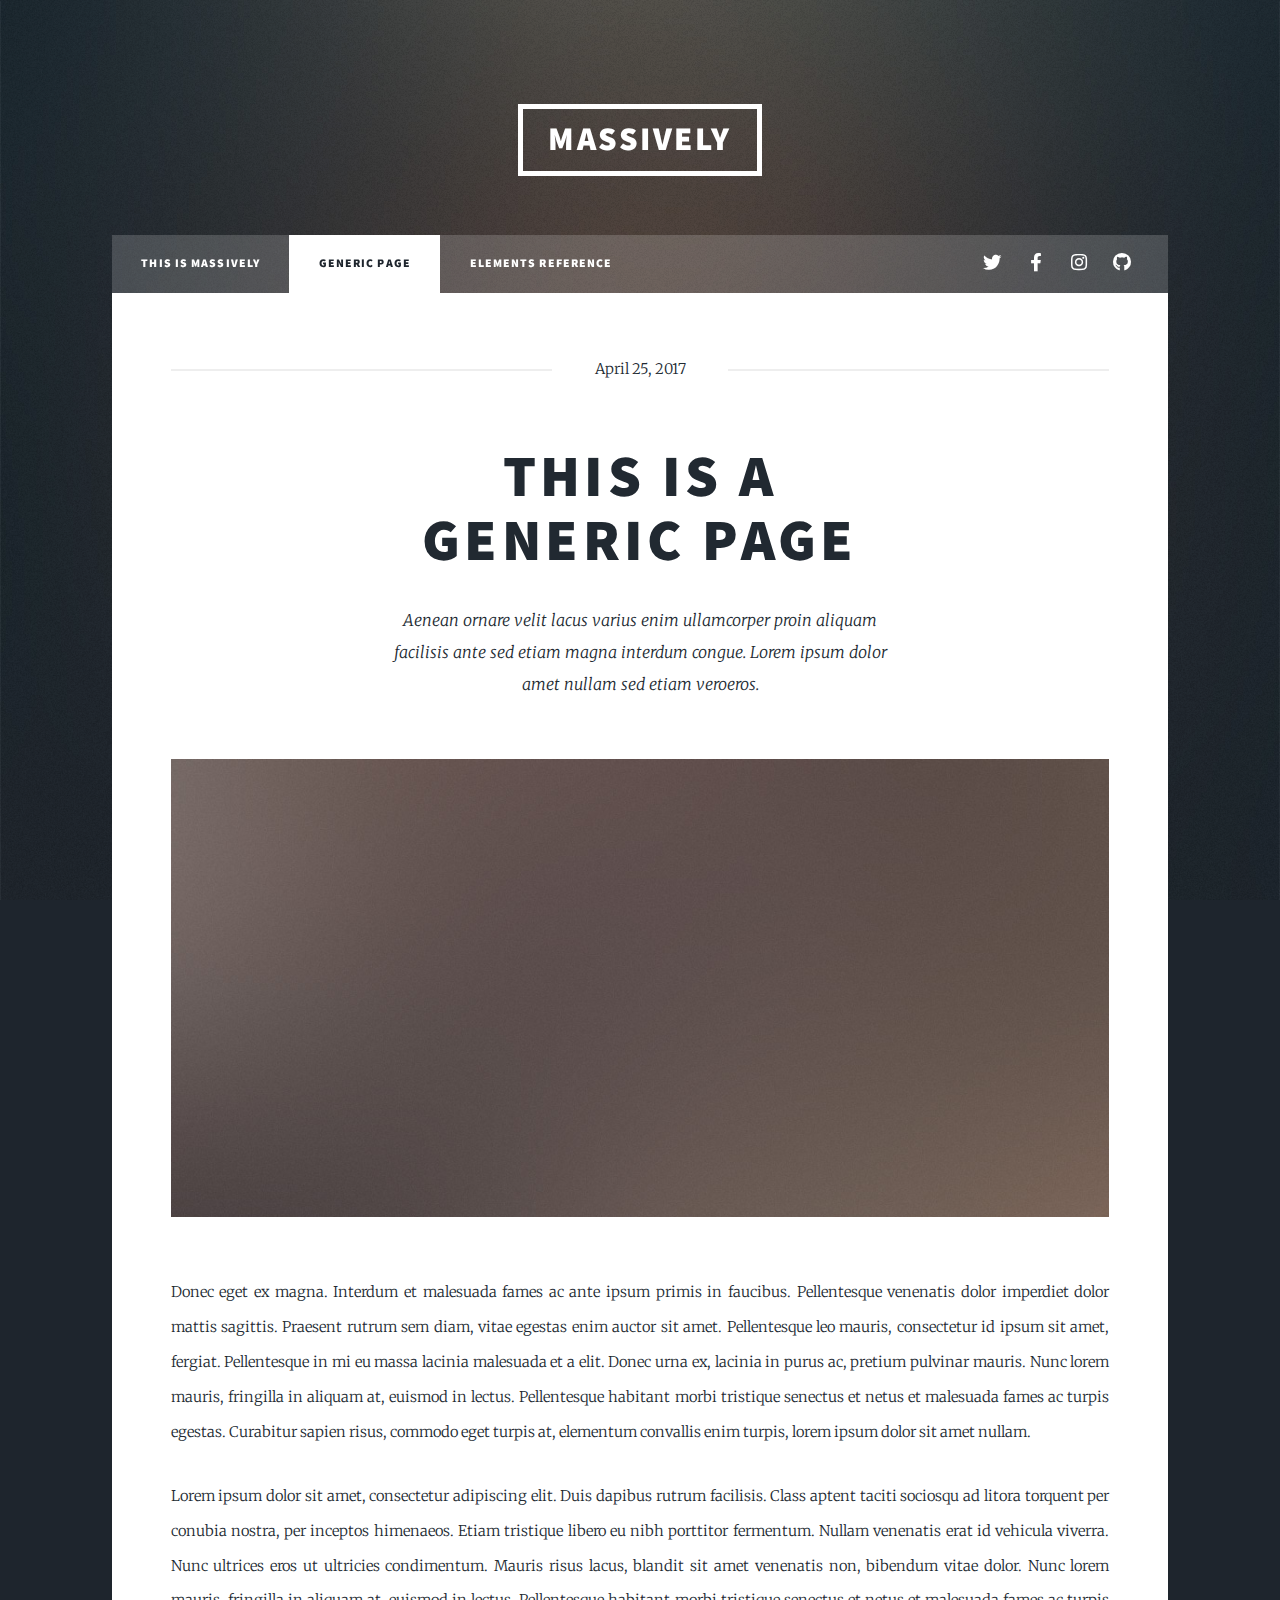
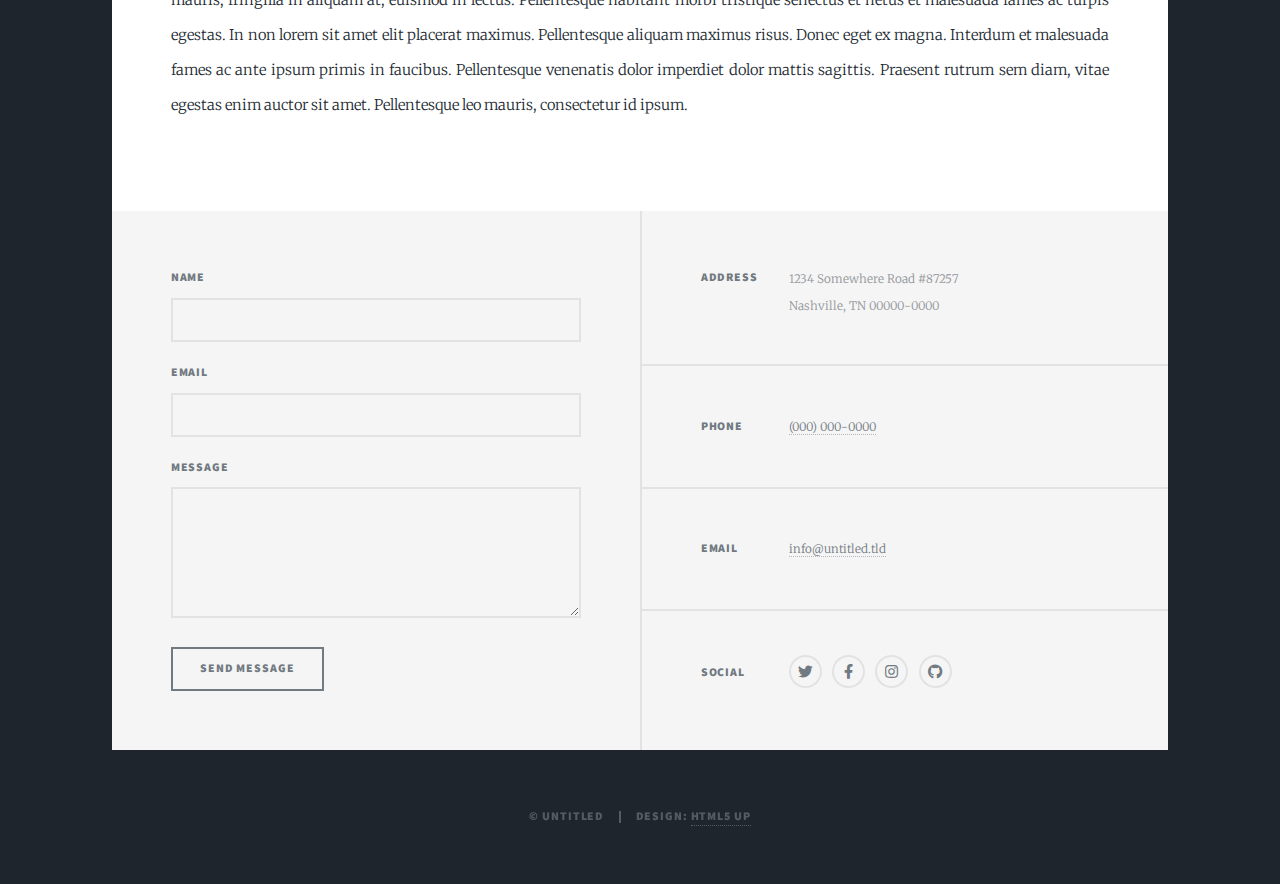
<file: generic.html>
<!DOCTYPE HTML>
<!--
	Massively by HTML5 UP
	html5up.net | @ajlkn
	Free for personal and commercial use under the CCA 3.0 license (html5up.net/license)
-->
<html>
	<head>
		<title>Generic Page - Massively by HTML5 UP</title>
		<meta charset="utf-8" />
		<meta name="viewport" content="width=device-width, initial-scale=1, user-scalable=no" />
		<link rel="stylesheet" href="assets/css/main.css" />
		<noscript><link rel="stylesheet" href="assets/css/noscript.css" /></noscript>
	</head>
	<body class="is-preload">

		<!-- Wrapper -->
			<div id="wrapper">

				<!-- Header -->
					<header id="header">
						<a href="index.html" class="logo">Massively</a>
					</header>

				<!-- Nav -->
					<nav id="nav">
						<ul class="links">
							<li><a href="index.html">This is Massively</a></li>
							<li class="active"><a href="generic.html">Generic Page</a></li>
							<li><a href="elements.html">Elements Reference</a></li>
						</ul>
						<ul class="icons">
							<li><a href="#" class="icon brands fa-twitter"><span class="label">Twitter</span></a></li>
							<li><a href="#" class="icon brands fa-facebook-f"><span class="label">Facebook</span></a></li>
							<li><a href="#" class="icon brands fa-instagram"><span class="label">Instagram</span></a></li>
							<li><a href="#" class="icon brands fa-github"><span class="label">GitHub</span></a></li>
						</ul>
					</nav>

				<!-- Main -->
					<div id="main">

						<!-- Post -->
							<section class="post">
								<header class="major">
									<span class="date">April 25, 2017</span>
									<h1>This is a<br />
									Generic Page</h1>
									<p>Aenean ornare velit lacus varius enim ullamcorper proin aliquam<br />
									facilisis ante sed etiam magna interdum congue. Lorem ipsum dolor<br />
									amet nullam sed etiam veroeros.</p>
								</header>
								<div class="image main"><img src="images/pic01.jpg" alt="" /></div>
								<p>Donec eget ex magna. Interdum et malesuada fames ac ante ipsum primis in faucibus. Pellentesque venenatis dolor imperdiet dolor mattis sagittis. Praesent rutrum sem diam, vitae egestas enim auctor sit amet. Pellentesque leo mauris, consectetur id ipsum sit amet, fergiat. Pellentesque in mi eu massa lacinia malesuada et a elit. Donec urna ex, lacinia in purus ac, pretium pulvinar mauris. Nunc lorem mauris, fringilla in aliquam at, euismod in lectus. Pellentesque habitant morbi tristique senectus et netus et malesuada fames ac turpis egestas. Curabitur sapien risus, commodo eget turpis at, elementum convallis enim turpis, lorem ipsum dolor sit amet nullam.</p>
								<p>Lorem ipsum dolor sit amet, consectetur adipiscing elit. Duis dapibus rutrum facilisis. Class aptent taciti sociosqu ad litora torquent per conubia nostra, per inceptos himenaeos. Etiam tristique libero eu nibh porttitor fermentum. Nullam venenatis erat id vehicula viverra. Nunc ultrices eros ut ultricies condimentum. Mauris risus lacus, blandit sit amet venenatis non, bibendum vitae dolor. Nunc lorem mauris, fringilla in aliquam at, euismod in lectus. Pellentesque habitant morbi tristique senectus et netus et malesuada fames ac turpis egestas. In non lorem sit amet elit placerat maximus. Pellentesque aliquam maximus risus. Donec eget ex magna. Interdum et malesuada fames ac ante ipsum primis in faucibus. Pellentesque venenatis dolor imperdiet dolor mattis sagittis. Praesent rutrum sem diam, vitae egestas enim auctor sit amet. Pellentesque leo mauris, consectetur id ipsum.</p>
							</section>

					</div>

				<!-- Footer -->
					<footer id="footer">
						<section>
							<form method="post" action="#">
								<div class="fields">
									<div class="field">
										<label for="name">Name</label>
										<input type="text" name="name" id="name" />
									</div>
									<div class="field">
										<label for="email">Email</label>
										<input type="text" name="email" id="email" />
									</div>
									<div class="field">
										<label for="message">Message</label>
										<textarea name="message" id="message" rows="3"></textarea>
									</div>
								</div>
								<ul class="actions">
									<li><input type="submit" value="Send Message" /></li>
								</ul>
							</form>
						</section>
						<section class="split contact">
							<section class="alt">
								<h3>Address</h3>
								<p>1234 Somewhere Road #87257<br />
								Nashville, TN 00000-0000</p>
							</section>
							<section>
								<h3>Phone</h3>
								<p><a href="#">(000) 000-0000</a></p>
							</section>
							<section>
								<h3>Email</h3>
								<p><a href="#">info@untitled.tld</a></p>
							</section>
							<section>
								<h3>Social</h3>
								<ul class="icons alt">
									<li><a href="#" class="icon brands alt fa-twitter"><span class="label">Twitter</span></a></li>
									<li><a href="#" class="icon brands alt fa-facebook-f"><span class="label">Facebook</span></a></li>
									<li><a href="#" class="icon brands alt fa-instagram"><span class="label">Instagram</span></a></li>
									<li><a href="#" class="icon brands alt fa-github"><span class="label">GitHub</span></a></li>
								</ul>
							</section>
						</section>
					</footer>

				<!-- Copyright -->
					<div id="copyright">
						<ul><li>&copy; Untitled</li><li>Design: <a href="https://html5up.net">HTML5 UP</a></li></ul>
					</div>

			</div>

		<!-- Scripts -->
			<script src="assets/js/jquery.min.js"></script>
			<script src="assets/js/jquery.scrollex.min.js"></script>
			<script src="assets/js/jquery.scrolly.min.js"></script>
			<script src="assets/js/browser.min.js"></script>
			<script src="assets/js/breakpoints.min.js"></script>
			<script src="assets/js/util.js"></script>
			<script src="assets/js/main.js"></script>

	</body>
</html>
</file>
<file: assets/css/main.css>
@import url(fontawesome-all.min.css);
@import url("https://fonts.googleapis.com/css?family=Merriweather:300,700,300italic,700italic|Source+Sans+Pro:900");

/*
	Massively by HTML5 UP
	html5up.net | @ajlkn
	Free for personal and commercial use under the CCA 3.0 license (html5up.net/license)
*/

html, body, div, span, applet, object,
iframe, h1, h2, h3, h4, h5, h6, p, blockquote,
pre, a, abbr, acronym, address, big, cite,
code, del, dfn, em, img, ins, kbd, q, s, samp,
small, strike, strong, sub, sup, tt, var, b,
u, i, center, dl, dt, dd, ol, ul, li, fieldset,
form, label, legend, table, caption, tbody,
tfoot, thead, tr, th, td, article, aside,
canvas, details, embed, figure, figcaption,
footer, header, hgroup, menu, nav, output, ruby,
section, summary, time, mark, audio, video {
	margin: 0;
	padding: 0;
	border: 0;
	font-size: 100%;
	font: inherit;
	vertical-align: baseline;}

article, aside, details, figcaption, figure,
footer, header, hgroup, menu, nav, section {
	display: block;}

body {
	line-height: 1;
}

ol, ul {
	list-style: none;
}

blockquote, q {
	quotes: none;
}

	blockquote:before, blockquote:after, q:before, q:after {
		content: '';
		content: none;
	}

table {
	border-collapse: collapse;
	border-spacing: 0;
}

body {
	-webkit-text-size-adjust: none;
}

mark {
	background-color: transparent;
	color: inherit;
}

input::-moz-focus-inner {
	border: 0;
	padding: 0;
}

input, select, textarea {
	-moz-appearance: none;
	-webkit-appearance: none;
	-ms-appearance: none;
	appearance: none;
}

/* Basic */

	@-ms-viewport {
		width: device-width;
	}

	body {
		-ms-overflow-style: scrollbar;
	}

	@media screen and (max-width: 480px) {

		html, body {
			min-width: 320px;
		}

	}

	html {
		box-sizing: border-box;
	}

	*, *:before, *:after {
		box-sizing: inherit;
	}

	body {
		background-color: #1e252d;
	}

		body.is-preload *, body.is-preload *:before, body.is-preload *:after {
			-moz-animation: none !important;
			-webkit-animation: none !important;
			-ms-animation: none !important;
			animation: none !important;
			-moz-transition: none !important;
			-webkit-transition: none !important;
			-ms-transition: none !important;
			transition: none !important;
		}

/* Type */

	html {
		font-size: 16pt;
	}

		@media screen and (max-width: 1680px) {

			html {
				font-size: 12pt;
			}

		}

		@media screen and (max-width: 1280px) {

			html {
				font-size: 11pt;
			}

		}

		@media screen and (max-width: 360px) {

			html {
				font-size: 10pt;
			}

		}

	body {
		color: #212931;
	}

	body, input, select, textarea {
		font-family: "Merriweather", Georgia, serif;
		font-weight: 300;
		font-size: 1rem;
		line-height: 2.375;
	}

	a {
		-moz-transition: color 0.2s ease-in-out, background-color 0.2s ease-in-out, border-color 0.2s ease-in-out, box-shadow 0.2s ease-in-out;
		-webkit-transition: color 0.2s ease-in-out, background-color 0.2s ease-in-out, border-color 0.2s ease-in-out, box-shadow 0.2s ease-in-out;
		-ms-transition: color 0.2s ease-in-out, background-color 0.2s ease-in-out, border-color 0.2s ease-in-out, box-shadow 0.2s ease-in-out;
		transition: color 0.2s ease-in-out, background-color 0.2s ease-in-out, border-color 0.2s ease-in-out, box-shadow 0.2s ease-in-out;
		border-bottom: dotted 1px;
		text-decoration: none;
	}

		a:hover {
			border-bottom-color: transparent;
		}

	strong, b {
		font-weight: 600;
	}

	em, i {
		font-style: italic;
	}

	p {
		text-align: justify;
		margin: 0 0 2rem 0;
	}

	h1, h2, h3, h4, h5, h6 {
		font-family: "Source Sans Pro", Helvetica, sans-serif;
		font-weight: 900;
		line-height: 1.5;
		letter-spacing: 0.075em;
		text-transform: uppercase;
		margin: 0 0 1rem 0;
	}

		h1 a, h2 a, h3 a, h4 a, h5 a, h6 a {
			border-bottom: 0;
			color: inherit;
			text-decoration: none;
		}

	h1 {
		font-size: 4rem;
		line-height: 1.1;
		margin: 0 0 2rem 0;
	}

	h2 {
		font-size: 1.75rem;
		line-height: 1.3;
		margin: 0 0 1.5rem 0;
	}

	h3 {
		font-size: 1.25rem;
		margin: 0 0 1.5rem 0;
	}

	h4 {
		font-size: 1rem;
	}

	h5 {
		font-size: 0.9rem;
	}

	h6 {
		font-size: 0.8rem;
	}

	sub {
		font-size: 0.8rem;
		position: relative;
		top: 0.5rem;
	}

	sup {
		font-size: 0.8rem;
		position: relative;
		top: -0.5rem;
	}

	blockquote {
		border-left: solid 4px;
		font-style: italic;
		margin: 0 0 2rem 0;
		padding: 0.5rem 0 0.5rem 2rem;
	}

	code {
		border: solid 2px;
		font-family: "Courier New", monospace;
		font-size: 0.9rem;
		margin: 0 0.25rem;
		padding: 0.25rem 0.65rem;
	}

	pre {
		-webkit-overflow-scrolling: touch;
		font-family: "Courier New", monospace;
		font-size: 0.9rem;
		margin: 0 0 2rem 0;
	}

		pre code {
			display: block;
			line-height: 1.75;
			padding: 1rem 1.5rem;
			overflow-x: auto;
		}

	hr {
		border: 0;
		border-bottom: solid 2px;
		margin: 3rem 0;
	}

		hr.major {
			margin: 5rem 0;
		}

	.align-left {
		text-align: left;
	}

	.align-center {
		text-align: center;
	}

	.align-right {
		text-align: right;
	}

	input, select, textarea {
		color: #212931;
	}

	a {
		color: #212931;
		border-bottom-color: rgba(33, 41, 49, 0.5);
	}

		a:hover {
			border-bottom-color: transparent;
			color: #18bfef !important;
		}

	strong, b {
		color: #212931;
	}

	h1, h2, h3, h4, h5, h6 {
		color: #212931;
	}

	blockquote {
		border-left-color: #eeeeee;
	}

	code {
		background: rgba(220, 220, 220, 0.25);
		border-color: #eeeeee;
	}

	hr {
		border-bottom-color: #eeeeee;
	}

/* Row */

	.row {
		display: flex;
		flex-wrap: wrap;
		box-sizing: border-box;
		align-items: stretch;
	}

		.row > * {
			box-sizing: border-box;
		}

		.row.gtr-uniform > * > :last-child {
			margin-bottom: 0;
		}

		.row.aln-left {
			justify-content: flex-start;
		}

		.row.aln-center {
			justify-content: center;
		}

		.row.aln-right {
			justify-content: flex-end;
		}

		.row.aln-top {
			align-items: flex-start;
		}

		.row.aln-middle {
			align-items: center;
		}

		.row.aln-bottom {
			align-items: flex-end;
		}

		.row > .imp {
			order: -1;
		}

		.row > .col-1 {
			width: 8.33333%;
		}

		.row > .off-1 {
			margin-left: 8.33333%;
		}

		.row > .col-2 {
			width: 16.66667%;
		}

		.row > .off-2 {
			margin-left: 16.66667%;
		}

		.row > .col-3 {
			width: 25%;
		}

		.row > .off-3 {
			margin-left: 25%;
		}

		.row > .col-4 {
			width: 33.33333%;
		}

		.row > .off-4 {
			margin-left: 33.33333%;
		}

		.row > .col-5 {
			width: 41.66667%;
		}

		.row > .off-5 {
			margin-left: 41.66667%;
		}

		.row > .col-6 {
			width: 50%;
		}

		.row > .off-6 {
			margin-left: 50%;
		}

		.row > .col-7 {
			width: 58.33333%;
		}

		.row > .off-7 {
			margin-left: 58.33333%;
		}

		.row > .col-8 {
			width: 66.66667%;
		}

		.row > .off-8 {
			margin-left: 66.66667%;
		}

		.row > .col-9 {
			width: 75%;
		}

		.row > .off-9 {
			margin-left: 75%;
		}

		.row > .col-10 {
			width: 83.33333%;
		}

		.row > .off-10 {
			margin-left: 83.33333%;
		}

		.row > .col-11 {
			width: 91.66667%;
		}

		.row > .off-11 {
			margin-left: 91.66667%;
		}

		.row > .col-12 {
			width: 100%;
		}

		.row > .off-12 {
			margin-left: 100%;
		}

		.row.gtr-0 {
			margin-top: 0;
			margin-left: 0rem;
		}

			.row.gtr-0 > * {
				padding: 0 0 0 0rem;
			}

			.row.gtr-0.gtr-uniform {
				margin-top: 0rem;
			}

				.row.gtr-0.gtr-uniform > * {
					padding-top: 0rem;
				}

		.row.gtr-25 {
			margin-top: 0;
			margin-left: -0.375rem;
		}

			.row.gtr-25 > * {
				padding: 0 0 0 0.375rem;
			}

			.row.gtr-25.gtr-uniform {
				margin-top: -0.375rem;
			}

				.row.gtr-25.gtr-uniform > * {
					padding-top: 0.375rem;
				}

		.row.gtr-50 {
			margin-top: 0;
			margin-left: -0.75rem;
		}

			.row.gtr-50 > * {
				padding: 0 0 0 0.75rem;
			}

			.row.gtr-50.gtr-uniform {
				margin-top: -0.75rem;
			}

				.row.gtr-50.gtr-uniform > * {
					padding-top: 0.75rem;
				}

		.row {
			margin-top: 0;
			margin-left: -1.5rem;
		}

			.row > * {
				padding: 0 0 0 1.5rem;
			}

			.row.gtr-uniform {
				margin-top: -1.5rem;
			}

				.row.gtr-uniform > * {
					padding-top: 1.5rem;
				}

		.row.gtr-150 {
			margin-top: 0;
			margin-left: -2.25rem;
		}

			.row.gtr-150 > * {
				padding: 0 0 0 2.25rem;
			}

			.row.gtr-150.gtr-uniform {
				margin-top: -2.25rem;
			}

				.row.gtr-150.gtr-uniform > * {
					padding-top: 2.25rem;
				}

		.row.gtr-200 {
			margin-top: 0;
			margin-left: -3rem;
		}

			.row.gtr-200 > * {
				padding: 0 0 0 3rem;
			}

			.row.gtr-200.gtr-uniform {
				margin-top: -3rem;
			}

				.row.gtr-200.gtr-uniform > * {
					padding-top: 3rem;
				}

		@media screen and (max-width: 1680px) {

			.row {
				display: flex;
				flex-wrap: wrap;
				box-sizing: border-box;
				align-items: stretch;
			}

				.row > * {
					box-sizing: border-box;
				}

				.row.gtr-uniform > * > :last-child {
					margin-bottom: 0;
				}

				.row.aln-left {
					justify-content: flex-start;
				}

				.row.aln-center {
					justify-content: center;
				}

				.row.aln-right {
					justify-content: flex-end;
				}

				.row.aln-top {
					align-items: flex-start;
				}

				.row.aln-middle {
					align-items: center;
				}

				.row.aln-bottom {
					align-items: flex-end;
				}

				.row > .imp-xlarge {
					order: -1;
				}

				.row > .col-1-xlarge {
					width: 8.33333%;
				}

				.row > .off-1-xlarge {
					margin-left: 8.33333%;
				}

				.row > .col-2-xlarge {
					width: 16.66667%;
				}

				.row > .off-2-xlarge {
					margin-left: 16.66667%;
				}

				.row > .col-3-xlarge {
					width: 25%;
				}

				.row > .off-3-xlarge {
					margin-left: 25%;
				}

				.row > .col-4-xlarge {
					width: 33.33333%;
				}

				.row > .off-4-xlarge {
					margin-left: 33.33333%;
				}

				.row > .col-5-xlarge {
					width: 41.66667%;
				}

				.row > .off-5-xlarge {
					margin-left: 41.66667%;
				}

				.row > .col-6-xlarge {
					width: 50%;
				}

				.row > .off-6-xlarge {
					margin-left: 50%;
				}

				.row > .col-7-xlarge {
					width: 58.33333%;
				}

				.row > .off-7-xlarge {
					margin-left: 58.33333%;
				}

				.row > .col-8-xlarge {
					width: 66.66667%;
				}

				.row > .off-8-xlarge {
					margin-left: 66.66667%;
				}

				.row > .col-9-xlarge {
					width: 75%;
				}

				.row > .off-9-xlarge {
					margin-left: 75%;
				}

				.row > .col-10-xlarge {
					width: 83.33333%;
				}

				.row > .off-10-xlarge {
					margin-left: 83.33333%;
				}

				.row > .col-11-xlarge {
					width: 91.66667%;
				}

				.row > .off-11-xlarge {
					margin-left: 91.66667%;
				}

				.row > .col-12-xlarge {
					width: 100%;
				}

				.row > .off-12-xlarge {
					margin-left: 100%;
				}

				.row.gtr-0 {
					margin-top: 0;
					margin-left: 0rem;
				}

					.row.gtr-0 > * {
						padding: 0 0 0 0rem;
					}

					.row.gtr-0.gtr-uniform {
						margin-top: 0rem;
					}

						.row.gtr-0.gtr-uniform > * {
							padding-top: 0rem;
						}

				.row.gtr-25 {
					margin-top: 0;
					margin-left: -0.375rem;
				}

					.row.gtr-25 > * {
						padding: 0 0 0 0.375rem;
					}

					.row.gtr-25.gtr-uniform {
						margin-top: -0.375rem;
					}

						.row.gtr-25.gtr-uniform > * {
							padding-top: 0.375rem;
						}

				.row.gtr-50 {
					margin-top: 0;
					margin-left: -0.75rem;
				}

					.row.gtr-50 > * {
						padding: 0 0 0 0.75rem;
					}

					.row.gtr-50.gtr-uniform {
						margin-top: -0.75rem;
					}

						.row.gtr-50.gtr-uniform > * {
							padding-top: 0.75rem;
						}

				.row {
					margin-top: 0;
					margin-left: -1.5rem;
				}

					.row > * {
						padding: 0 0 0 1.5rem;
					}

					.row.gtr-uniform {
						margin-top: -1.5rem;
					}

						.row.gtr-uniform > * {
							padding-top: 1.5rem;
						}

				.row.gtr-150 {
					margin-top: 0;
					margin-left: -2.25rem;
				}

					.row.gtr-150 > * {
						padding: 0 0 0 2.25rem;
					}

					.row.gtr-150.gtr-uniform {
						margin-top: -2.25rem;
					}

						.row.gtr-150.gtr-uniform > * {
							padding-top: 2.25rem;
						}

				.row.gtr-200 {
					margin-top: 0;
					margin-left: -3rem;
				}

					.row.gtr-200 > * {
						padding: 0 0 0 3rem;
					}

					.row.gtr-200.gtr-uniform {
						margin-top: -3rem;
					}

						.row.gtr-200.gtr-uniform > * {
							padding-top: 3rem;
						}

		}

		@media screen and (max-width: 1280px) {

			.row {
				display: flex;
				flex-wrap: wrap;
				box-sizing: border-box;
				align-items: stretch;
			}

				.row > * {
					box-sizing: border-box;
				}

				.row.gtr-uniform > * > :last-child {
					margin-bottom: 0;
				}

				.row.aln-left {
					justify-content: flex-start;
				}

				.row.aln-center {
					justify-content: center;
				}

				.row.aln-right {
					justify-content: flex-end;
				}

				.row.aln-top {
					align-items: flex-start;
				}

				.row.aln-middle {
					align-items: center;
				}

				.row.aln-bottom {
					align-items: flex-end;
				}

				.row > .imp-large {
					order: -1;
				}

				.row > .col-1-large {
					width: 8.33333%;
				}

				.row > .off-1-large {
					margin-left: 8.33333%;
				}

				.row > .col-2-large {
					width: 16.66667%;
				}

				.row > .off-2-large {
					margin-left: 16.66667%;
				}

				.row > .col-3-large {
					width: 25%;
				}

				.row > .off-3-large {
					margin-left: 25%;
				}

				.row > .col-4-large {
					width: 33.33333%;
				}

				.row > .off-4-large {
					margin-left: 33.33333%;
				}

				.row > .col-5-large {
					width: 41.66667%;
				}

				.row > .off-5-large {
					margin-left: 41.66667%;
				}

				.row > .col-6-large {
					width: 50%;
				}

				.row > .off-6-large {
					margin-left: 50%;
				}

				.row > .col-7-large {
					width: 58.33333%;
				}

				.row > .off-7-large {
					margin-left: 58.33333%;
				}

				.row > .col-8-large {
					width: 66.66667%;
				}

				.row > .off-8-large {
					margin-left: 66.66667%;
				}

				.row > .col-9-large {
					width: 75%;
				}

				.row > .off-9-large {
					margin-left: 75%;
				}

				.row > .col-10-large {
					width: 83.33333%;
				}

				.row > .off-10-large {
					margin-left: 83.33333%;
				}

				.row > .col-11-large {
					width: 91.66667%;
				}

				.row > .off-11-large {
					margin-left: 91.66667%;
				}

				.row > .col-12-large {
					width: 100%;
				}

				.row > .off-12-large {
					margin-left: 100%;
				}

				.row.gtr-0 {
					margin-top: 0;
					margin-left: 0rem;
				}

					.row.gtr-0 > * {
						padding: 0 0 0 0rem;
					}

					.row.gtr-0.gtr-uniform {
						margin-top: 0rem;
					}

						.row.gtr-0.gtr-uniform > * {
							padding-top: 0rem;
						}

				.row.gtr-25 {
					margin-top: 0;
					margin-left: -0.375rem;
				}

					.row.gtr-25 > * {
						padding: 0 0 0 0.375rem;
					}

					.row.gtr-25.gtr-uniform {
						margin-top: -0.375rem;
					}

						.row.gtr-25.gtr-uniform > * {
							padding-top: 0.375rem;
						}

				.row.gtr-50 {
					margin-top: 0;
					margin-left: -0.75rem;
				}

					.row.gtr-50 > * {
						padding: 0 0 0 0.75rem;
					}

					.row.gtr-50.gtr-uniform {
						margin-top: -0.75rem;
					}

						.row.gtr-50.gtr-uniform > * {
							padding-top: 0.75rem;
						}

				.row {
					margin-top: 0;
					margin-left: -1.5rem;
				}

					.row > * {
						padding: 0 0 0 1.5rem;
					}

					.row.gtr-uniform {
						margin-top: -1.5rem;
					}

						.row.gtr-uniform > * {
							padding-top: 1.5rem;
						}

				.row.gtr-150 {
					margin-top: 0;
					margin-left: -2.25rem;
				}

					.row.gtr-150 > * {
						padding: 0 0 0 2.25rem;
					}

					.row.gtr-150.gtr-uniform {
						margin-top: -2.25rem;
					}

						.row.gtr-150.gtr-uniform > * {
							padding-top: 2.25rem;
						}

				.row.gtr-200 {
					margin-top: 0;
					margin-left: -3rem;
				}

					.row.gtr-200 > * {
						padding: 0 0 0 3rem;
					}

					.row.gtr-200.gtr-uniform {
						margin-top: -3rem;
					}

						.row.gtr-200.gtr-uniform > * {
							padding-top: 3rem;
						}

		}

		@media screen and (max-width: 980px) {

			.row {
				display: flex;
				flex-wrap: wrap;
				box-sizing: border-box;
				align-items: stretch;
			}

				.row > * {
					box-sizing: border-box;
				}

				.row.gtr-uniform > * > :last-child {
					margin-bottom: 0;
				}

				.row.aln-left {
					justify-content: flex-start;
				}

				.row.aln-center {
					justify-content: center;
				}

				.row.aln-right {
					justify-content: flex-end;
				}

				.row.aln-top {
					align-items: flex-start;
				}

				.row.aln-middle {
					align-items: center;
				}

				.row.aln-bottom {
					align-items: flex-end;
				}

				.row > .imp-medium {
					order: -1;
				}

				.row > .col-1-medium {
					width: 8.33333%;
				}

				.row > .off-1-medium {
					margin-left: 8.33333%;
				}

				.row > .col-2-medium {
					width: 16.66667%;
				}

				.row > .off-2-medium {
					margin-left: 16.66667%;
				}

				.row > .col-3-medium {
					width: 25%;
				}

				.row > .off-3-medium {
					margin-left: 25%;
				}

				.row > .col-4-medium {
					width: 33.33333%;
				}

				.row > .off-4-medium {
					margin-left: 33.33333%;
				}

				.row > .col-5-medium {
					width: 41.66667%;
				}

				.row > .off-5-medium {
					margin-left: 41.66667%;
				}

				.row > .col-6-medium {
					width: 50%;
				}

				.row > .off-6-medium {
					margin-left: 50%;
				}

				.row > .col-7-medium {
					width: 58.33333%;
				}

				.row > .off-7-medium {
					margin-left: 58.33333%;
				}

				.row > .col-8-medium {
					width: 66.66667%;
				}

				.row > .off-8-medium {
					margin-left: 66.66667%;
				}

				.row > .col-9-medium {
					width: 75%;
				}

				.row > .off-9-medium {
					margin-left: 75%;
				}

				.row > .col-10-medium {
					width: 83.33333%;
				}

				.row > .off-10-medium {
					margin-left: 83.33333%;
				}

				.row > .col-11-medium {
					width: 91.66667%;
				}

				.row > .off-11-medium {
					margin-left: 91.66667%;
				}

				.row > .col-12-medium {
					width: 100%;
				}

				.row > .off-12-medium {
					margin-left: 100%;
				}

				.row.gtr-0 {
					margin-top: 0;
					margin-left: 0rem;
				}

					.row.gtr-0 > * {
						padding: 0 0 0 0rem;
					}

					.row.gtr-0.gtr-uniform {
						margin-top: 0rem;
					}

						.row.gtr-0.gtr-uniform > * {
							padding-top: 0rem;
						}

				.row.gtr-25 {
					margin-top: 0;
					margin-left: -0.375rem;
				}

					.row.gtr-25 > * {
						padding: 0 0 0 0.375rem;
					}

					.row.gtr-25.gtr-uniform {
						margin-top: -0.375rem;
					}

						.row.gtr-25.gtr-uniform > * {
							padding-top: 0.375rem;
						}

				.row.gtr-50 {
					margin-top: 0;
					margin-left: -0.75rem;
				}

					.row.gtr-50 > * {
						padding: 0 0 0 0.75rem;
					}

					.row.gtr-50.gtr-uniform {
						margin-top: -0.75rem;
					}

						.row.gtr-50.gtr-uniform > * {
							padding-top: 0.75rem;
						}

				.row {
					margin-top: 0;
					margin-left: -1.5rem;
				}

					.row > * {
						padding: 0 0 0 1.5rem;
					}

					.row.gtr-uniform {
						margin-top: -1.5rem;
					}

						.row.gtr-uniform > * {
							padding-top: 1.5rem;
						}

				.row.gtr-150 {
					margin-top: 0;
					margin-left: -2.25rem;
				}

					.row.gtr-150 > * {
						padding: 0 0 0 2.25rem;
					}

					.row.gtr-150.gtr-uniform {
						margin-top: -2.25rem;
					}

						.row.gtr-150.gtr-uniform > * {
							padding-top: 2.25rem;
						}

				.row.gtr-200 {
					margin-top: 0;
					margin-left: -3rem;
				}

					.row.gtr-200 > * {
						padding: 0 0 0 3rem;
					}

					.row.gtr-200.gtr-uniform {
						margin-top: -3rem;
					}

						.row.gtr-200.gtr-uniform > * {
							padding-top: 3rem;
						}

		}

		@media screen and (max-width: 736px) {

			.row {
				display: flex;
				flex-wrap: wrap;
				box-sizing: border-box;
				align-items: stretch;
			}

				.row > * {
					box-sizing: border-box;
				}

				.row.gtr-uniform > * > :last-child {
					margin-bottom: 0;
				}

				.row.aln-left {
					justify-content: flex-start;
				}

				.row.aln-center {
					justify-content: center;
				}

				.row.aln-right {
					justify-content: flex-end;
				}

				.row.aln-top {
					align-items: flex-start;
				}

				.row.aln-middle {
					align-items: center;
				}

				.row.aln-bottom {
					align-items: flex-end;
				}

				.row > .imp-small {
					order: -1;
				}

				.row > .col-1-small {
					width: 8.33333%;
				}

				.row > .off-1-small {
					margin-left: 8.33333%;
				}

				.row > .col-2-small {
					width: 16.66667%;
				}

				.row > .off-2-small {
					margin-left: 16.66667%;
				}

				.row > .col-3-small {
					width: 25%;
				}

				.row > .off-3-small {
					margin-left: 25%;
				}

				.row > .col-4-small {
					width: 33.33333%;
				}

				.row > .off-4-small {
					margin-left: 33.33333%;
				}

				.row > .col-5-small {
					width: 41.66667%;
				}

				.row > .off-5-small {
					margin-left: 41.66667%;
				}

				.row > .col-6-small {
					width: 50%;
				}

				.row > .off-6-small {
					margin-left: 50%;
				}

				.row > .col-7-small {
					width: 58.33333%;
				}

				.row > .off-7-small {
					margin-left: 58.33333%;
				}

				.row > .col-8-small {
					width: 66.66667%;
				}

				.row > .off-8-small {
					margin-left: 66.66667%;
				}

				.row > .col-9-small {
					width: 75%;
				}

				.row > .off-9-small {
					margin-left: 75%;
				}

				.row > .col-10-small {
					width: 83.33333%;
				}

				.row > .off-10-small {
					margin-left: 83.33333%;
				}

				.row > .col-11-small {
					width: 91.66667%;
				}

				.row > .off-11-small {
					margin-left: 91.66667%;
				}

				.row > .col-12-small {
					width: 100%;
				}

				.row > .off-12-small {
					margin-left: 100%;
				}

				.row.gtr-0 {
					margin-top: 0;
					margin-left: 0rem;
				}

					.row.gtr-0 > * {
						padding: 0 0 0 0rem;
					}

					.row.gtr-0.gtr-uniform {
						margin-top: 0rem;
					}

						.row.gtr-0.gtr-uniform > * {
							padding-top: 0rem;
						}

				.row.gtr-25 {
					margin-top: 0;
					margin-left: -0.375rem;
				}

					.row.gtr-25 > * {
						padding: 0 0 0 0.375rem;
					}

					.row.gtr-25.gtr-uniform {
						margin-top: -0.375rem;
					}

						.row.gtr-25.gtr-uniform > * {
							padding-top: 0.375rem;
						}

				.row.gtr-50 {
					margin-top: 0;
					margin-left: -0.75rem;
				}

					.row.gtr-50 > * {
						padding: 0 0 0 0.75rem;
					}

					.row.gtr-50.gtr-uniform {
						margin-top: -0.75rem;
					}

						.row.gtr-50.gtr-uniform > * {
							padding-top: 0.75rem;
						}

				.row {
					margin-top: 0;
					margin-left: -1.5rem;
				}

					.row > * {
						padding: 0 0 0 1.5rem;
					}

					.row.gtr-uniform {
						margin-top: -1.5rem;
					}

						.row.gtr-uniform > * {
							padding-top: 1.5rem;
						}

				.row.gtr-150 {
					margin-top: 0;
					margin-left: -2.25rem;
				}

					.row.gtr-150 > * {
						padding: 0 0 0 2.25rem;
					}

					.row.gtr-150.gtr-uniform {
						margin-top: -2.25rem;
					}

						.row.gtr-150.gtr-uniform > * {
							padding-top: 2.25rem;
						}

				.row.gtr-200 {
					margin-top: 0;
					margin-left: -3rem;
				}

					.row.gtr-200 > * {
						padding: 0 0 0 3rem;
					}

					.row.gtr-200.gtr-uniform {
						margin-top: -3rem;
					}

						.row.gtr-200.gtr-uniform > * {
							padding-top: 3rem;
						}

		}

		@media screen and (max-width: 480px) {

			.row {
				display: flex;
				flex-wrap: wrap;
				box-sizing: border-box;
				align-items: stretch;
			}

				.row > * {
					box-sizing: border-box;
				}

				.row.gtr-uniform > * > :last-child {
					margin-bottom: 0;
				}

				.row.aln-left {
					justify-content: flex-start;
				}

				.row.aln-center {
					justify-content: center;
				}

				.row.aln-right {
					justify-content: flex-end;
				}

				.row.aln-top {
					align-items: flex-start;
				}

				.row.aln-middle {
					align-items: center;
				}

				.row.aln-bottom {
					align-items: flex-end;
				}

				.row > .imp-xsmall {
					order: -1;
				}

				.row > .col-1-xsmall {
					width: 8.33333%;
				}

				.row > .off-1-xsmall {
					margin-left: 8.33333%;
				}

				.row > .col-2-xsmall {
					width: 16.66667%;
				}

				.row > .off-2-xsmall {
					margin-left: 16.66667%;
				}

				.row > .col-3-xsmall {
					width: 25%;
				}

				.row > .off-3-xsmall {
					margin-left: 25%;
				}

				.row > .col-4-xsmall {
					width: 33.33333%;
				}

				.row > .off-4-xsmall {
					margin-left: 33.33333%;
				}

				.row > .col-5-xsmall {
					width: 41.66667%;
				}

				.row > .off-5-xsmall {
					margin-left: 41.66667%;
				}

				.row > .col-6-xsmall {
					width: 50%;
				}

				.row > .off-6-xsmall {
					margin-left: 50%;
				}

				.row > .col-7-xsmall {
					width: 58.33333%;
				}

				.row > .off-7-xsmall {
					margin-left: 58.33333%;
				}

				.row > .col-8-xsmall {
					width: 66.66667%;
				}

				.row > .off-8-xsmall {
					margin-left: 66.66667%;
				}

				.row > .col-9-xsmall {
					width: 75%;
				}

				.row > .off-9-xsmall {
					margin-left: 75%;
				}

				.row > .col-10-xsmall {
					width: 83.33333%;
				}

				.row > .off-10-xsmall {
					margin-left: 83.33333%;
				}

				.row > .col-11-xsmall {
					width: 91.66667%;
				}

				.row > .off-11-xsmall {
					margin-left: 91.66667%;
				}

				.row > .col-12-xsmall {
					width: 100%;
				}

				.row > .off-12-xsmall {
					margin-left: 100%;
				}

				.row.gtr-0 {
					margin-top: 0;
					margin-left: 0rem;
				}

					.row.gtr-0 > * {
						padding: 0 0 0 0rem;
					}

					.row.gtr-0.gtr-uniform {
						margin-top: 0rem;
					}

						.row.gtr-0.gtr-uniform > * {
							padding-top: 0rem;
						}

				.row.gtr-25 {
					margin-top: 0;
					margin-left: -0.375rem;
				}

					.row.gtr-25 > * {
						padding: 0 0 0 0.375rem;
					}

					.row.gtr-25.gtr-uniform {
						margin-top: -0.375rem;
					}

						.row.gtr-25.gtr-uniform > * {
							padding-top: 0.375rem;
						}

				.row.gtr-50 {
					margin-top: 0;
					margin-left: -0.75rem;
				}

					.row.gtr-50 > * {
						padding: 0 0 0 0.75rem;
					}

					.row.gtr-50.gtr-uniform {
						margin-top: -0.75rem;
					}

						.row.gtr-50.gtr-uniform > * {
							padding-top: 0.75rem;
						}

				.row {
					margin-top: 0;
					margin-left: -1.5rem;
				}

					.row > * {
						padding: 0 0 0 1.5rem;
					}

					.row.gtr-uniform {
						margin-top: -1.5rem;
					}

						.row.gtr-uniform > * {
							padding-top: 1.5rem;
						}

				.row.gtr-150 {
					margin-top: 0;
					margin-left: -2.25rem;
				}

					.row.gtr-150 > * {
						padding: 0 0 0 2.25rem;
					}

					.row.gtr-150.gtr-uniform {
						margin-top: -2.25rem;
					}

						.row.gtr-150.gtr-uniform > * {
							padding-top: 2.25rem;
						}

				.row.gtr-200 {
					margin-top: 0;
					margin-left: -3rem;
				}

					.row.gtr-200 > * {
						padding: 0 0 0 3rem;
					}

					.row.gtr-200.gtr-uniform {
						margin-top: -3rem;
					}

						.row.gtr-200.gtr-uniform > * {
							padding-top: 3rem;
						}

		}

		@media screen and (max-width: 360px) {

			.row {
				display: flex;
				flex-wrap: wrap;
				box-sizing: border-box;
				align-items: stretch;
			}

				.row > * {
					box-sizing: border-box;
				}

				.row.gtr-uniform > * > :last-child {
					margin-bottom: 0;
				}

				.row.aln-left {
					justify-content: flex-start;
				}

				.row.aln-center {
					justify-content: center;
				}

				.row.aln-right {
					justify-content: flex-end;
				}

				.row.aln-top {
					align-items: flex-start;
				}

				.row.aln-middle {
					align-items: center;
				}

				.row.aln-bottom {
					align-items: flex-end;
				}

				.row > .imp-xxsmall {
					order: -1;
				}

				.row > .col-1-xxsmall {
					width: 8.33333%;
				}

				.row > .off-1-xxsmall {
					margin-left: 8.33333%;
				}

				.row > .col-2-xxsmall {
					width: 16.66667%;
				}

				.row > .off-2-xxsmall {
					margin-left: 16.66667%;
				}

				.row > .col-3-xxsmall {
					width: 25%;
				}

				.row > .off-3-xxsmall {
					margin-left: 25%;
				}

				.row > .col-4-xxsmall {
					width: 33.33333%;
				}

				.row > .off-4-xxsmall {
					margin-left: 33.33333%;
				}

				.row > .col-5-xxsmall {
					width: 41.66667%;
				}

				.row > .off-5-xxsmall {
					margin-left: 41.66667%;
				}

				.row > .col-6-xxsmall {
					width: 50%;
				}

				.row > .off-6-xxsmall {
					margin-left: 50%;
				}

				.row > .col-7-xxsmall {
					width: 58.33333%;
				}

				.row > .off-7-xxsmall {
					margin-left: 58.33333%;
				}

				.row > .col-8-xxsmall {
					width: 66.66667%;
				}

				.row > .off-8-xxsmall {
					margin-left: 66.66667%;
				}

				.row > .col-9-xxsmall {
					width: 75%;
				}

				.row > .off-9-xxsmall {
					margin-left: 75%;
				}

				.row > .col-10-xxsmall {
					width: 83.33333%;
				}

				.row > .off-10-xxsmall {
					margin-left: 83.33333%;
				}

				.row > .col-11-xxsmall {
					width: 91.66667%;
				}

				.row > .off-11-xxsmall {
					margin-left: 91.66667%;
				}

				.row > .col-12-xxsmall {
					width: 100%;
				}

				.row > .off-12-xxsmall {
					margin-left: 100%;
				}

				.row.gtr-0 {
					margin-top: 0;
					margin-left: 0rem;
				}

					.row.gtr-0 > * {
						padding: 0 0 0 0rem;
					}

					.row.gtr-0.gtr-uniform {
						margin-top: 0rem;
					}

						.row.gtr-0.gtr-uniform > * {
							padding-top: 0rem;
						}

				.row.gtr-25 {
					margin-top: 0;
					margin-left: -0.375rem;
				}

					.row.gtr-25 > * {
						padding: 0 0 0 0.375rem;
					}

					.row.gtr-25.gtr-uniform {
						margin-top: -0.375rem;
					}

						.row.gtr-25.gtr-uniform > * {
							padding-top: 0.375rem;
						}

				.row.gtr-50 {
					margin-top: 0;
					margin-left: -0.75rem;
				}

					.row.gtr-50 > * {
						padding: 0 0 0 0.75rem;
					}

					.row.gtr-50.gtr-uniform {
						margin-top: -0.75rem;
					}

						.row.gtr-50.gtr-uniform > * {
							padding-top: 0.75rem;
						}

				.row {
					margin-top: 0;
					margin-left: -1.5rem;
				}

					.row > * {
						padding: 0 0 0 1.5rem;
					}

					.row.gtr-uniform {
						margin-top: -1.5rem;
					}

						.row.gtr-uniform > * {
							padding-top: 1.5rem;
						}

				.row.gtr-150 {
					margin-top: 0;
					margin-left: -2.25rem;
				}

					.row.gtr-150 > * {
						padding: 0 0 0 2.25rem;
					}

					.row.gtr-150.gtr-uniform {
						margin-top: -2.25rem;
					}

						.row.gtr-150.gtr-uniform > * {
							padding-top: 2.25rem;
						}

				.row.gtr-200 {
					margin-top: 0;
					margin-left: -3rem;
				}

					.row.gtr-200 > * {
						padding: 0 0 0 3rem;
					}

					.row.gtr-200.gtr-uniform {
						margin-top: -3rem;
					}

						.row.gtr-200.gtr-uniform > * {
							padding-top: 3rem;
						}

		}

/* Box */

	.box {
		border: solid 2px;
		margin-bottom: 2rem;
		padding: 1.5rem;
	}

		.box > :last-child,
		.box > :last-child > :last-child,
		.box > :last-child > :last-child > :last-child {
			margin-bottom: 0;
		}

		.box.alt {
			border: 0;
			border-radius: 0;
			padding: 0;
		}

	.box {
		border-color: #eeeeee;
	}

/* Button */

	input[type="submit"],
	input[type="reset"],
	input[type="button"],
	button,
	.button {
		-moz-appearance: none;
		-webkit-appearance: none;
		-ms-appearance: none;
		appearance: none;
		-moz-transition: background-color 0.2s ease-in-out, box-shadow 0.2s ease-in-out, color 0.2s ease-in-out;
		-webkit-transition: background-color 0.2s ease-in-out, box-shadow 0.2s ease-in-out, color 0.2s ease-in-out;
		-ms-transition: background-color 0.2s ease-in-out, box-shadow 0.2s ease-in-out, color 0.2s ease-in-out;
		transition: background-color 0.2s ease-in-out, box-shadow 0.2s ease-in-out, color 0.2s ease-in-out;
		border: 0;
		border-radius: 0;
		cursor: pointer;
		display: inline-block;
		font-family: "Source Sans Pro", Helvetica, sans-serif;
		font-size: 0.8rem;
		font-weight: 900;
		letter-spacing: 0.075em;
		height: 3rem;
		line-height: 3rem;
		padding: 0 2rem;
		text-align: center;
		text-decoration: none;
		text-transform: uppercase;
		white-space: nowrap;
	}

		input[type="submit"].icon:before,
		input[type="reset"].icon:before,
		input[type="button"].icon:before,
		button.icon:before,
		.button.icon:before {
			margin-right: 0.5rem;
		}

		input[type="submit"].icon.solo,
		input[type="reset"].icon.solo,
		input[type="button"].icon.solo,
		button.icon.solo,
		.button.icon.solo {
			position: relative;
			width: 4rem;
			height: 4rem;
			line-height: 4rem;
			border-radius: 4rem;
			text-indent: 4rem;
			overflow: hidden;
			padding: 0;
			white-space: nowrap;
		}

			input[type="submit"].icon.solo:before,
			input[type="reset"].icon.solo:before,
			input[type="button"].icon.solo:before,
			button.icon.solo:before,
			.button.icon.solo:before {
				position: absolute;
				display: block;
				top: 0;
				left: 0;
				width: inherit;
				height: inherit;
				line-height: inherit;
				font-size: 1.25rem;
				margin-right: 0;
				text-align: center;
				text-indent: 0;
			}

		input[type="submit"].fit,
		input[type="reset"].fit,
		input[type="button"].fit,
		button.fit,
		.button.fit {
			width: 100%;
		}

		input[type="submit"].small,
		input[type="reset"].small,
		input[type="button"].small,
		button.small,
		.button.small {
			font-size: 0.7rem;
			height: 2.5rem;
			line-height: 2.5rem;
			padding: 0 1.5rem;
		}

		input[type="submit"].large,
		input[type="reset"].large,
		input[type="button"].large,
		button.large,
		.button.large {
			font-size: 0.9rem;
			height: 3.5rem;
			line-height: 3.5rem;
			padding: 0 2.75rem;
		}

		@media screen and (max-width: 980px) {

			input[type="submit"],
			input[type="reset"],
			input[type="button"],
			button,
			.button {
				font-size: 0.9rem;
				height: 3.25rem;
				line-height: 3.25rem;
			}

				input[type="submit"].large,
				input[type="reset"].large,
				input[type="button"].large,
				button.large,
				.button.large {
					font-size: 1rem;
					height: 3.75rem;
					line-height: 3.75rem;
				}

		}

		input[type="submit"].disabled, input[type="submit"]:disabled,
		input[type="reset"].disabled,
		input[type="reset"]:disabled,
		input[type="button"].disabled,
		input[type="button"]:disabled,
		button.disabled,
		button:disabled,
		.button.disabled,
		.button:disabled {
			pointer-events: none;
			opacity: 0.25;
		}

	input[type="submit"],
	input[type="reset"],
	input[type="button"],
	button,
	.button {
		background-color: transparent;
		box-shadow: inset 0 0 0 2px #212931;
		color: #212931 !important;
	}

		input[type="submit"]:hover,
		input[type="reset"]:hover,
		input[type="button"]:hover,
		button:hover,
		.button:hover {
			box-shadow: inset 0 0 0 2px #18bfef;
			color: #18bfef !important;
		}

		input[type="submit"].primary,
		input[type="reset"].primary,
		input[type="button"].primary,
		button.primary,
		.button.primary {
			background-color: #212931;
			box-shadow: none;
			color: #ffffff !important;
		}

			input[type="submit"].primary:hover,
			input[type="reset"].primary:hover,
			input[type="button"].primary:hover,
			button.primary:hover,
			.button.primary:hover {
				background-color: #18bfef;
			}

/* Form */

	form {
		margin: 0 0 2rem 0;
	}

		form > :last-child {
			margin-bottom: 0;
		}

		form > .fields {
			display: -moz-flex;
			display: -webkit-flex;
			display: -ms-flex;
			display: flex;
			-moz-flex-wrap: wrap;
			-webkit-flex-wrap: wrap;
			-ms-flex-wrap: wrap;
			flex-wrap: wrap;
			width: calc(100% + 3rem);
			margin: -1.5rem 0 2rem -1.5rem;
		}

			form > .fields > .field {
				-moz-flex-grow: 0;
				-webkit-flex-grow: 0;
				-ms-flex-grow: 0;
				flex-grow: 0;
				-moz-flex-shrink: 0;
				-webkit-flex-shrink: 0;
				-ms-flex-shrink: 0;
				flex-shrink: 0;
				padding: 1.5rem 0 0 1.5rem;
				width: calc(100% - 1.5rem);
			}

				form > .fields > .field.half {
					width: calc(50% - 0.75rem);
				}

				form > .fields > .field.third {
					width: calc(100%/3 - 0.5rem);
				}

				form > .fields > .field.quarter {
					width: calc(25% - 0.375rem);
				}

		@media screen and (max-width: 480px) {

			form > .fields {
				width: calc(100% + 3rem);
				margin: -1.5rem 0 2rem -1.5rem;
			}

				form > .fields > .field {
					padding: 1.5rem 0 0 1.5rem;
					width: calc(100% - 1.5rem);
				}

					form > .fields > .field.half {
						width: calc(100% - 1.5rem);
					}

					form > .fields > .field.third {
						width: calc(100% - 1.5rem);
					}

					form > .fields > .field.quarter {
						width: calc(100% - 1.5rem);
					}

		}

	label {
		display: block;
		font-family: "Source Sans Pro", Helvetica, sans-serif;
		font-weight: 900;
		line-height: 1.5;
		letter-spacing: 0.075em;
		font-size: 0.8rem;
		text-transform: uppercase;
		margin: 0 0 0.75rem 0;
	}

		@media screen and (max-width: 980px) {

			label {
				font-size: 0.9rem;
			}

		}

	input[type="text"],
	input[type="password"],
	input[type="email"],
	select,
	textarea {
		-moz-appearance: none;
		-webkit-appearance: none;
		-ms-appearance: none;
		appearance: none;
		background: transparent;
		border-radius: 0;
		border: solid 2px;
		color: inherit;
		display: block;
		outline: 0;
		padding: 0 1rem;
		text-decoration: none;
		width: 100%;
	}

		input[type="text"]:invalid,
		input[type="password"]:invalid,
		input[type="email"]:invalid,
		select:invalid,
		textarea:invalid {
			box-shadow: none;
		}

	select {
		background-size: 1.25rem;
		background-repeat: no-repeat;
		background-position: calc(100% - 1rem) center;
		height: 3rem;
		padding-right: 3rem;
		text-overflow: ellipsis;
	}

		select:focus::-ms-value {
			background-color: transparent;
		}

		select::-ms-expand {
			display: none;
		}

	input[type="text"],
	input[type="password"],
	input[type="email"],
	select {
		height: 3rem;
	}

	textarea {
		padding: 0.75rem 1rem;
	}

	input[type="checkbox"],
	input[type="radio"] {
		-moz-appearance: none;
		-webkit-appearance: none;
		-ms-appearance: none;
		appearance: none;
		display: block;
		float: left;
		margin-right: -2rem;
		opacity: 0;
		width: 1rem;
		z-index: -1;
	}

		input[type="checkbox"] + label,
		input[type="radio"] + label {
			text-decoration: none;
			cursor: pointer;
			display: inline-block;
			font-size: 1rem;
			letter-spacing: 0;
			font-family: "Merriweather", Georgia, serif;
			text-transform: none;
			font-weight: 300;
			padding-left: 2.8rem;
			padding-right: 1rem;
			position: relative;
		}

			input[type="checkbox"] + label:before,
			input[type="radio"] + label:before {
				-moz-osx-font-smoothing: grayscale;
				-webkit-font-smoothing: antialiased;
				display: inline-block;
				font-style: normal;
				font-variant: normal;
				text-rendering: auto;
				line-height: 1;
				text-transform: none !important;
				font-family: 'Font Awesome 5 Free';
				font-weight: 900;
			}

			input[type="checkbox"] + label:before,
			input[type="radio"] + label:before {
				border-radius: 0;
				border: solid 2px;
				content: '';
				display: inline-block;
				font-size: 0.8rem;
				height: 1.8rem;
				left: 0;
				line-height: 1.65rem;
				position: absolute;
				text-align: center;
				top: -0.125rem;
				width: 1.8rem;
			}

		input[type="checkbox"]:checked + label:before,
		input[type="radio"]:checked + label:before {
			content: '\f00c';
		}

	input[type="checkbox"] + label:before {
		border-radius: 0;
	}

	input[type="radio"] + label:before {
		border-radius: 100%;
	}

	::-webkit-input-placeholder {
		opacity: 1.0;
	}

	:-moz-placeholder {
		opacity: 1.0;
	}

	::-moz-placeholder {
		opacity: 1.0;
	}

	:-ms-input-placeholder {
		opacity: 1.0;
	}

	label {
		color: #212931;
	}

	input[type="text"],
	input[type="password"],
	input[type="email"],
	select,
	textarea {
		border-color: #eeeeee;
	}

		input[type="text"]:focus,
		input[type="password"]:focus,
		input[type="email"]:focus,
		select:focus,
		textarea:focus {
			border-color: #18bfef;
		}

	select {
		background-image: url("data:image/svg+xml;charset=utf8,%3Csvg xmlns='http://www.w3.org/2000/svg' width='40' height='40' preserveAspectRatio='none' viewBox='0 0 40 40'%3E%3Cpath d='M9.4,12.3l10.4,10.4l10.4-10.4c0.2-0.2,0.5-0.4,0.9-0.4c0.3,0,0.6,0.1,0.9,0.4l3.3,3.3c0.2,0.2,0.4,0.5,0.4,0.9 c0,0.4-0.1,0.6-0.4,0.9L20.7,31.9c-0.2,0.2-0.5,0.4-0.9,0.4c-0.3,0-0.6-0.1-0.9-0.4L4.3,17.3c-0.2-0.2-0.4-0.5-0.4-0.9 c0-0.4,0.1-0.6,0.4-0.9l3.3-3.3c0.2-0.2,0.5-0.4,0.9-0.4S9.1,12.1,9.4,12.3z' fill='%23eeeeee' /%3E%3C/svg%3E");
	}

		select option {
			background-color: #ffffff;
			color: #212931;
		}

	.select-wrapper:before {
		color: #eeeeee;
	}

	input[type="checkbox"] + label,
	input[type="radio"] + label {
		color: #212931;
	}

		input[type="checkbox"] + label:before,
		input[type="radio"] + label:before {
			border-color: #eeeeee;
		}

	input[type="checkbox"]:checked + label:before,
	input[type="radio"]:checked + label:before {
		background-color: #212931;
		border-color: #212931;
		color: #ffffff;
	}

	input[type="checkbox"]:focus + label:before,
	input[type="radio"]:focus + label:before {
		border-color: #18bfef;
	}

	::-webkit-input-placeholder {
		color: #909498 !important;
	}

	:-moz-placeholder {
		color: #909498 !important;
	}

	::-moz-placeholder {
		color: #909498 !important;
	}

	:-ms-input-placeholder {
		color: #909498 !important;
	}

	.formerize-placeholder {
		color: #909498 !important;
	}

/* Icon */

	.icon {
		text-decoration: none;
		border-bottom: none;
		position: relative;
	}

		.icon:before {
			-moz-osx-font-smoothing: grayscale;
			-webkit-font-smoothing: antialiased;
			display: inline-block;
			font-style: normal;
			font-variant: normal;
			text-rendering: auto;
			line-height: 1;
			text-transform: none !important;
			font-family: 'Font Awesome 5 Free';
			font-weight: 400;
		}

		.icon > .label {
			display: none;
		}

		.icon:before {
			line-height: inherit;
		}

		.icon.solid:before {
			font-weight: 900;
		}

		.icon.brands:before {
			font-family: 'Font Awesome 5 Brands';
		}

/* Image */

	.image {
		border: 0;
		display: inline-block;
		position: relative;
	}

		.image img {
			display: block;
		}

		.image.left, .image.right {
			max-width: 40%;
		}

			.image.left img, .image.right img {
				width: 100%;
			}

		.image.left {
			float: left;
			margin: 0 2rem 2rem 0;
			top: 0.75rem;
		}

		.image.right {
			float: right;
			margin: 0 0 2rem 2rem;
			top: 0.75rem;
		}

		.image.fit {
			display: block;
			margin: 2.5rem 0;
			width: 100%;
		}

			.image.fit:first-child {
				margin-top: 0;
			}

			.image.fit img {
				width: 100%;
			}

		.image.main {
			display: block;
			margin: 4rem 0;
			width: 100%;
		}

			.image.main:first-child {
				margin-top: 0;
			}

			.image.main img {
				width: 100%;
			}

		@media screen and (max-width: 736px) {

			.image.fit {
				margin: 2rem 0;
			}

			.image.main {
				margin: 2rem 0;
			}

		}

	a.image {
		overflow: hidden;
	}

		a.image img {
			-moz-transition: -moz-transform 0.2s ease-out;
			-webkit-transition: -webkit-transform 0.2s ease-out;
			-ms-transition: -ms-transform 0.2s ease-out;
			transition: transform 0.2s ease-out;
		}

		a.image:hover img {
			-moz-transform: scale(1.05);
			-webkit-transform: scale(1.05);
			-ms-transform: scale(1.05);
			transform: scale(1.05);
		}

/* Actions */

	ul.actions {
		display: -moz-flex;
		display: -webkit-flex;
		display: -ms-flex;
		display: flex;
		cursor: default;
		list-style: none;
		margin-left: -1rem;
		padding-left: 0;
	}

		ul.actions li {
			padding: 0 0 0 1rem;
			vertical-align: middle;
		}

		ul.actions.special {
			-moz-justify-content: center;
			-webkit-justify-content: center;
			-ms-justify-content: center;
			justify-content: center;
			width: 100%;
			margin-left: 0;
		}

			ul.actions.special li:first-child {
				padding-left: 0;
			}

		ul.actions.stacked {
			-moz-flex-direction: column;
			-webkit-flex-direction: column;
			-ms-flex-direction: column;
			flex-direction: column;
			margin-left: 0;
		}

			ul.actions.stacked li {
				padding: 1.3rem 0 0 0;
			}

				ul.actions.stacked li:first-child {
					padding-top: 0;
				}

		ul.actions.fit {
			width: calc(100% + 1rem);
		}

			ul.actions.fit li {
				-moz-flex-grow: 1;
				-webkit-flex-grow: 1;
				-ms-flex-grow: 1;
				flex-grow: 1;
				-moz-flex-shrink: 1;
				-webkit-flex-shrink: 1;
				-ms-flex-shrink: 1;
				flex-shrink: 1;
				width: 100%;
			}

				ul.actions.fit li > * {
					width: 100%;
				}

			ul.actions.fit.stacked {
				width: 100%;
			}

		@media screen and (max-width: 480px) {

			ul.actions:not(.fixed) {
				-moz-flex-direction: column;
				-webkit-flex-direction: column;
				-ms-flex-direction: column;
				flex-direction: column;
				margin-left: 0;
				width: 100% !important;
			}

				ul.actions:not(.fixed) li {
					-moz-flex-grow: 1;
					-webkit-flex-grow: 1;
					-ms-flex-grow: 1;
					flex-grow: 1;
					-moz-flex-shrink: 1;
					-webkit-flex-shrink: 1;
					-ms-flex-shrink: 1;
					flex-shrink: 1;
					padding: 1rem 0 0 0;
					text-align: center;
					width: 100%;
				}

					ul.actions:not(.fixed) li > * {
						width: 100%;
					}

					ul.actions:not(.fixed) li:first-child {
						padding-top: 0;
					}

					ul.actions:not(.fixed) li input[type="submit"],
					ul.actions:not(.fixed) li input[type="reset"],
					ul.actions:not(.fixed) li input[type="button"],
					ul.actions:not(.fixed) li button,
					ul.actions:not(.fixed) li .button {
						width: 100%;
					}

						ul.actions:not(.fixed) li input[type="submit"].icon:before,
						ul.actions:not(.fixed) li input[type="reset"].icon:before,
						ul.actions:not(.fixed) li input[type="button"].icon:before,
						ul.actions:not(.fixed) li button.icon:before,
						ul.actions:not(.fixed) li .button.icon:before {
							margin-left: -0.5rem;
						}

		}

/* Icons */

	ul.icons {
		cursor: default;
		list-style: none;
		padding-left: 0;
	}

		ul.icons li {
			display: inline-block;
			padding: 0 0.5rem 0 0;
			vertical-align: middle;
		}

			ul.icons li:last-child {
				padding-right: 0;
			}

			ul.icons li .icon:before {
				width: 2.25rem;
				height: 2.25rem;
				line-height: 2.25rem;
				display: inline-block;
				text-align: center;
				border-radius: 100%;
				font-size: 1.25rem;
			}

		ul.icons.alt li .icon:before {
			-moz-transition: color 0.2s ease-in-out, background-color 0.2s ease-in-out, border-color 0.2s ease-in-out, box-shadow 0.2s ease-in-out;
			-webkit-transition: color 0.2s ease-in-out, background-color 0.2s ease-in-out, border-color 0.2s ease-in-out, box-shadow 0.2s ease-in-out;
			-ms-transition: color 0.2s ease-in-out, background-color 0.2s ease-in-out, border-color 0.2s ease-in-out, box-shadow 0.2s ease-in-out;
			transition: color 0.2s ease-in-out, background-color 0.2s ease-in-out, border-color 0.2s ease-in-out, box-shadow 0.2s ease-in-out;
			font-size: 1rem;
		}

/* List */

	ol {
		list-style: decimal;
		margin: 0 0 2rem 0;
		padding-left: 1.25rem;
	}

		ol li {
			padding-left: 0.25rem;
		}

	ul {
		list-style: disc;
		margin: 0 0 2rem 0;
		padding-left: 1rem;
	}

		ul li {
			padding-left: 0.5rem;
		}

		ul.divided {
			list-style: none;
			padding-left: 0;
		}

			ul.divided li {
				border-top: solid 1px;
				padding: 0.5rem 0;
			}

				ul.divided li:first-child {
					border-top: 0;
					padding-top: 0;
				}

	dl {
		margin: 0 0 2rem 0;
	}

		dl dt {
			display: block;
			font-weight: 600;
			margin: 0 0 1rem 0;
		}

		dl dd {
			margin-left: 2rem;
		}

	ul.divided li {
		border-top-color: #eeeeee;
	}

	ul.icons li a.icon:hover:before {
		color: #18bfef;
	}

	ul.icons.alt li .icon:before {
		box-shadow: inset 0 0 0 2px #eeeeee;
	}

	ul.icons.alt li a.icon:hover:before {
		box-shadow: inset 0 0 0 2px #18bfef;
	}

/* Section/Article */

	section.special, article.special {
		text-align: center;
	}

	header {
		cursor: default;
	}

		header > .date {
			display: block;
			font-size: 0.8rem;
			height: 1;
			margin: 0 0 1rem 0;
			position: relative;
		}

		header > p {
			font-style: italic;
		}

		header > h1 + p {
			font-size: 1.1rem;
			margin-top: -0.5rem;
			line-height: 2;
		}

		header > h2 + p {
			font-size: 1rem;
			margin-top: -0.75rem;
		}

		header > h3 + p {
			font-size: 0.9rem;
			margin-top: -0.75rem;
		}

		header > h4 + p {
			font-size: 0.8rem;
			margin-top: -0.75rem;
		}

		header.major {
			margin: 0 0 4rem 0;
			text-align: center;
		}

			header.major > :last-child {
				margin-bottom: 0;
			}

			header.major > p {
				margin-top: 0;
				text-align: center;
			}

			header.major > .date {
				font-size: 1rem;
				margin: 0 0 4rem 0;
			}

				header.major > .date:before, header.major > .date:after {
					content: '';
					display: block;
					position: absolute;
					top: 50%;
					width: calc(50% - 6rem);
					border-top: solid 2px;
				}

				header.major > .date:before {
					left: 0;
				}

				header.major > .date:after {
					right: 0;
				}

		@media screen and (max-width: 980px) {

			header br {
				display: none;
			}

		}

		@media screen and (max-width: 736px) {

			header.major {
				margin: 0 0 2rem 0;
			}

		}

	header.major .date:before, header.major .date:after {
		border-top-color: #eeeeee;
	}

/* Table */

	.table-wrapper {
		-webkit-overflow-scrolling: touch;
		overflow-x: auto;
	}

	table {
		margin: 0 0 2rem 0;
		width: 100%;
	}

		table tbody tr {
			border: solid 1px;
			border-left: 0;
			border-right: 0;
		}

		table td {
			padding: 0.75rem 0.75rem;
		}

		table th {
			font-family: "Source Sans Pro", Helvetica, sans-serif;
			font-size: 0.8rem;
			font-weight: 900;
			letter-spacing: 0.075em;
			line-height: 1.5;
			padding: 0 0.75rem 0.75rem 0.75rem;
			text-align: left;
			text-transform: uppercase;
		}

			@media screen and (max-width: 980px) {

				table th {
					font-size: 0.9rem;
				}

			}

		table thead {
			border-bottom: solid 2px;
		}

		table tfoot {
			border-top: solid 2px;
		}

		table.alt {
			border-collapse: separate;
		}

			table.alt tbody tr td {
				border: solid 1px;
				border-left-width: 0;
				border-top-width: 0;
			}

				table.alt tbody tr td:first-child {
					border-left-width: 1px;
				}

			table.alt tbody tr:first-child td {
				border-top-width: 1px;
			}

			table.alt thead {
				border-bottom: 0;
			}

			table.alt tfoot {
				border-top: 0;
			}

	table tbody tr {
		border-color: #eeeeee;
	}

		table tbody tr:nth-child(2n + 1) {
			background-color: rgba(220, 220, 220, 0.25);
		}

	table th {
		color: #212931;
	}

	table thead {
		border-bottom-color: #eeeeee;
	}

	table tfoot {
		border-top-color: #eeeeee;
	}

	table.alt tbody tr td {
		border-color: #eeeeee;
	}

/* Pagination */

	.pagination {
		display: -moz-inline-flex;
		display: -webkit-inline-flex;
		display: -ms-inline-flex;
		display: inline-flex;
		-moz-user-select: none;
		-webkit-user-select: none;
		-ms-user-select: none;
		user-select: none;
		cursor: default;
		list-style: none;
		margin: 0 0 2rem 2px;
		padding: 0;
	}

		.pagination a, .pagination span {
			-moz-transition: background-color 0.2s ease-in-out, border-color 0.2s ease-in-out, box-shadow 0.2s ease-in-out, color 0.2s ease-in-out;
			-webkit-transition: background-color 0.2s ease-in-out, border-color 0.2s ease-in-out, box-shadow 0.2s ease-in-out, color 0.2s ease-in-out;
			-ms-transition: background-color 0.2s ease-in-out, border-color 0.2s ease-in-out, box-shadow 0.2s ease-in-out, color 0.2s ease-in-out;
			transition: background-color 0.2s ease-in-out, border-color 0.2s ease-in-out, box-shadow 0.2s ease-in-out, color 0.2s ease-in-out;
			border: solid 2px;
			display: inline-block;
			font-family: "Source Sans Pro", Helvetica, sans-serif;
			font-size: 0.8rem;
			font-weight: 900;
			height: 3rem;
			letter-spacing: 0.075em;
			line-height: calc(3rem - 4px);
			margin-left: -2px;
			min-width: 3rem;
			position: relative;
			text-align: center;
			text-decoration: none;
			text-transform: uppercase;
		}

		.pagination .next, .pagination .previous {
			text-decoration: none;
			padding: 0 1.75rem;
		}

			.pagination .next:before, .pagination .previous:before {
				-moz-osx-font-smoothing: grayscale;
				-webkit-font-smoothing: antialiased;
				display: inline-block;
				font-style: normal;
				font-variant: normal;
				text-rendering: auto;
				line-height: 1;
				text-transform: none !important;
				font-family: 'Font Awesome 5 Free';
				font-weight: 900;
			}

			.pagination .next:before, .pagination .previous:before {
				display: inline-block;
				color: inherit !important;
				line-height: inherit;
			}

		.pagination .previous:before {
			content: '\f104';
			margin-right: 0.9375em;
		}

		.pagination .next:before {
			content: '\f105';
			float: right;
			margin-left: 0.9375em;
		}

		@media screen and (max-width: 980px) {

			.pagination a, .pagination span {
				font-size: 0.9rem;
			}

		}

		@media screen and (max-width: 480px) {

			.pagination .page, .pagination .extra {
				display: none;
			}

		}

	.pagination a, .pagination span {
		border-color: #eeeeee;
	}

	.pagination a {
		color: #212931 !important;
	}

		.pagination a:hover {
			color: #18bfef !important;
			border-color: #18bfef;
			z-index: 1;
		}

			.pagination a:hover + a,
			.pagination a:hover + span {
				border-left-color: #18bfef;
			}

		.pagination a.active {
			background-color: #eeeeee;
		}

	.pagination span {
		color: #eeeeee;
	}

/* Wrapper */

	#wrapper {
		-moz-transition: opacity 0.5s ease;
		-webkit-transition: opacity 0.5s ease;
		-ms-transition: opacity 0.5s ease;
		transition: opacity 0.5s ease;
		position: relative;
		z-index: 1;
		overflow: hidden;
	}

		#wrapper > .bg {
			position: absolute;
			top: 0;
			left: 0;
			width: 100%;
			height: 100%;
			background-color: #212931;
			background-image: url("../../images/overlay.png"), linear-gradient(0deg, rgba(0, 0, 0, 0.1), rgba(0, 0, 0, 0.1)), url("../../images/bg.jpg");
			background-size: auto,								auto,														100% auto;
			background-position: center,								center,														top center;
			background-repeat: repeat,								no-repeat,													no-repeat;
			background-attachment: scroll,								scroll,														scroll;
			z-index: -1;
		}

			#wrapper > .bg.fixed {
				position: fixed;
				width: 100vw;
				height: 100vh;
			}

		#wrapper.fade-in:before {
			pointer-events: none;
			-moz-transition: opacity 1s ease-in-out;
			-webkit-transition: opacity 1s ease-in-out;
			-ms-transition: opacity 1s ease-in-out;
			transition: opacity 1s ease-in-out;
			-moz-transition-delay: 0.75s;
			-webkit-transition-delay: 0.75s;
			-ms-transition-delay: 0.75s;
			transition-delay: 0.75s;
			background: #1e252d;
			content: '';
			display: block;
			height: 100%;
			left: 0;
			opacity: 0;
			position: fixed;
			top: 0;
			width: 100%;
		}

		body.is-preload #wrapper.fade-in:before {
			opacity: 1;
		}

		@media screen and (orientation: portrait) {

			#wrapper > .bg {
				background-size: auto,								auto,														auto 175%;
			}

		}

/* Intro */

	#intro {
		color: #ffffff;
		padding: 8rem 4rem 6rem 4rem ;
		-moz-align-items: center;
		-webkit-align-items: center;
		-ms-align-items: center;
		align-items: center;
		display: -moz-flex;
		display: -webkit-flex;
		display: -ms-flex;
		display: flex;
		-moz-flex-direction: column;
		-webkit-flex-direction: column;
		-ms-flex-direction: column;
		flex-direction: column;
		-moz-justify-content: -moz-flex-end;
		-webkit-justify-content: -webkit-flex-end;
		-ms-justify-content: -ms-flex-end;
		justify-content: flex-end;
		-moz-transition: opacity 1s ease, -moz-transform 1s ease;
		-webkit-transition: opacity 1s ease, -webkit-transform 1s ease;
		-ms-transition: opacity 1s ease, -ms-transform 1s ease;
		transition: opacity 1s ease, transform 1s ease;
		position: relative;
		cursor: default;
		text-align: center;
		z-index: 1;
		/* min-height: 100vh; */
	}

		#intro input, #intro select, #intro textarea {
			color: #ffffff;
		}

		#intro a {
			color: #ffffff;
			border-bottom-color: rgba(255, 255, 255, 0.5);
		}

			#intro a:hover {
				border-bottom-color: transparent;
				color: #18bfef !important;
			}

		#intro strong, #intro b {
			color: #ffffff;
		}

		#intro h1, #intro h2, #intro h3, #intro h4, #intro h5, #intro h6 {
			color: #ffffff;
		}

		#intro blockquote {
			border-left-color: #ffffff;
		}

		#intro code {
			background: rgba(255, 255, 255, 0.075);
			border-color: #ffffff;
		}

		#intro hr {
			border-bottom-color: #ffffff;
		}

		#intro input[type="submit"],
		#intro input[type="reset"],
		#intro input[type="button"],
		#intro button,
		#intro .button {
			background-color: transparent;
			box-shadow: inset 0 0 0 2px #ffffff;
			color: #ffffff !important;
		}

			#intro input[type="submit"]:hover,
			#intro input[type="reset"]:hover,
			#intro input[type="button"]:hover,
			#intro button:hover,
			#intro .button:hover {
				box-shadow: inset 0 0 0 2px #18bfef;
				color: #18bfef !important;
			}

			#intro input[type="submit"].primary,
			#intro input[type="reset"].primary,
			#intro input[type="button"].primary,
			#intro button.primary,
			#intro .button.primary {
				background-color: #ffffff;
				box-shadow: none;
				color: #1e252d !important;
			}

				#intro input[type="submit"].primary:hover,
				#intro input[type="reset"].primary:hover,
				#intro input[type="button"].primary:hover,
				#intro button.primary:hover,
				#intro .button.primary:hover {
					background-color: #18bfef;
				}

		#intro h1 {
			font-size: 5rem;
			line-height: 1;
		}

		#intro p {
			font-size: 1.25rem;
			font-style: italic;
			margin-top: -0.25rem;
			text-align: center;
		}

		#intro + #header {
			margin-top: -20rem;
		}

			#intro + #header .logo {
				-moz-transform: translateY(2rem);
				-webkit-transform: translateY(2rem);
				-ms-transform: translateY(2rem);
				transform: translateY(2rem);
				opacity: 0;
				visibility: hidden;
			}

		#intro.hidden {
			pointer-events: none;
			-moz-transform: translateY(2rem);
			-webkit-transform: translateY(2rem);
			-ms-transform: translateY(2rem);
			transform: translateY(2rem);
			-moz-transition: opacity 0.5s ease, -moz-transform 0.5s ease, visibility 0.5s;
			-webkit-transition: opacity 0.5s ease, -webkit-transform 0.5s ease, visibility 0.5s;
			-ms-transition: opacity 0.5s ease, -ms-transform 0.5s ease, visibility 0.5s;
			transition: opacity 0.5s ease, transform 0.5s ease, visibility 0.5s;
			opacity: 0;
			visibility: hidden;
		}

			#intro.hidden + #header .logo {
				-moz-transform: translateY(0);
				-webkit-transform: translateY(0);
				-ms-transform: translateY(0);
				transform: translateY(0);
				opacity: 1;
				visibility: visible;
			}

		body.is-preload #intro {
			-moz-transform: translateY(2rem);
			-webkit-transform: translateY(2rem);
			-ms-transform: translateY(2rem);
			transform: translateY(2rem);
			opacity: 0;
		}

			body.is-preload #intro:not(.hidden) + #header + #nav {
				-moz-transform: translateY(4rem);
				-webkit-transform: translateY(4rem);
				-ms-transform: translateY(4rem);
				transform: translateY(4rem);
				opacity: 0;
			}

		@media screen and (max-width: 980px) {

			#intro {
				padding: 4rem 4rem 2rem 4rem ;
				min-height: 90vh;
			}

				#intro p br {
					display: none;
				}

				#intro + #header {
					margin-top: -14rem;
				}

		}

		@media screen and (max-width: 736px) {

			#intro {
				padding: 3rem 2rem 1rem 2rem ;
				min-height: 80vh;
			}

				#intro h1 {
					font-size: 3.25rem;
					line-height: 1.1;
					margin-bottom: 1rem;
				}

				#intro p {
					font-size: 1rem;
					margin-top: 0rem;
				}

				#intro .actions {
					display: none;
				}

		}

/* Header */

	#header {
		color: #ffffff;
		-moz-align-items: center;
		-webkit-align-items: center;
		-ms-align-items: center;
		align-items: center;
		display: -moz-flex;
		display: -webkit-flex;
		display: -ms-flex;
		display: flex;
		-moz-flex-direction: column;
		-webkit-flex-direction: column;
		-ms-flex-direction: column;
		flex-direction: column;
		-moz-justify-content: -moz-flex-end;
		-webkit-justify-content: -webkit-flex-end;
		-ms-justify-content: -ms-flex-end;
		justify-content: flex-end;
		pointer-events: none;
		-moz-user-select: none;
		-webkit-user-select: none;
		-ms-user-select: none;
		user-select: none;
		height: 20rem;
		padding-bottom: 8rem;
		position: relative;
		text-align: center;
		z-index: 2;
	}

		#header input, #header select, #header textarea {
			color: #ffffff;
		}

		#header a {
			color: #ffffff;
			border-bottom-color: rgba(255, 255, 255, 0.5);
		}

			#header a:hover {
				border-bottom-color: transparent;
				color: #18bfef !important;
			}

		#header strong, #header b {
			color: #ffffff;
		}

		#header h1, #header h2, #header h3, #header h4, #header h5, #header h6 {
			color: #ffffff;
		}

		#header blockquote {
			border-left-color: #ffffff;
		}

		#header code {
			background: rgba(255, 255, 255, 0.075);
			border-color: #ffffff;
		}

		#header hr {
			border-bottom-color: #ffffff;
		}

		#header .logo {
			-moz-transition: border-color 0.2s ease-in-out, color 0.2s ease-in-out, opacity 0.5s ease, -moz-transform 0.5s ease, visibility 0.5s;
			-webkit-transition: border-color 0.2s ease-in-out, color 0.2s ease-in-out, opacity 0.5s ease, -webkit-transform 0.5s ease, visibility 0.5s;
			-ms-transition: border-color 0.2s ease-in-out, color 0.2s ease-in-out, opacity 0.5s ease, -ms-transform 0.5s ease, visibility 0.5s;
			transition: border-color 0.2s ease-in-out, color 0.2s ease-in-out, opacity 0.5s ease, transform 0.5s ease, visibility 0.5s;
			pointer-events: auto;
			border-style: solid;
			border-color: #ffffff;
			border-width: 5px !important;
			font-family: "Source Sans Pro", Helvetica, sans-serif;
			font-size: 2.25rem;
			font-weight: 900;
			letter-spacing: 0.075em;
			line-height: 1;
			padding: 1rem 1.75rem;
			text-transform: uppercase;
			visibility: visible;
		}

			#header .logo:hover {
				border-color: #18bfef !important;
				color: #18bfef !important;
			}

		@media screen and (max-width: 980px) {

			#header {
				height: 14rem;
				padding-bottom: 4rem;
			}

		}

		@media screen and (max-width: 736px) {

			#header {
				padding-bottom: 3rem;
			}

				#header .logo {
					font-size: 1.75rem;
					border-width: 3px !important;
				}

		}

/* Nav */

	#nav {
		color: #ffffff;
		display: -moz-flex;
		display: -webkit-flex;
		display: -ms-flex;
		display: flex;
		-moz-transition: -moz-transform 1s ease, opacity 1s ease;
		-webkit-transition: -webkit-transform 1s ease, opacity 1s ease;
		-ms-transition: -ms-transform 1s ease, opacity 1s ease;
		transition: transform 1s ease, opacity 1s ease;
		background: rgba(255, 255, 255, 0.175);
		height: 4rem;
		line-height: 4rem;
		margin: -4rem auto 0 auto;
		overflow: hidden;
		padding: 0 2rem 0 0;
		position: relative;
		width: calc(100% - 4rem);
		max-width: 72rem;
		z-index: 2;
	}

		#nav ul.divided li {
			border-top-color: #ffffff;
		}

		#nav ul.icons li a.icon:hover:before {
			color: #18bfef;
		}

		#nav ul.icons.alt li .icon:before {
			box-shadow: inset 0 0 0 2px #ffffff;
		}

		#nav ul.icons.alt li a.icon:hover:before {
			box-shadow: inset 0 0 0 2px #18bfef;
		}

		#nav input, #nav select, #nav textarea {
			color: #ffffff;
		}

		#nav a {
			color: #ffffff;
			border-bottom-color: rgba(255, 255, 255, 0.5);
		}

			#nav a:hover {
				border-bottom-color: transparent;
				color: #18bfef !important;
			}

		#nav strong, #nav b {
			color: #ffffff;
		}

		#nav h1, #nav h2, #nav h3, #nav h4, #nav h5, #nav h6 {
			color: #ffffff;
		}

		#nav blockquote {
			border-left-color: #ffffff;
		}

		#nav code {
			background: rgba(255, 255, 255, 0.075);
			border-color: #ffffff;
		}

		#nav hr {
			border-bottom-color: #ffffff;
		}

		#nav ul.links {
			display: -moz-flex;
			display: -webkit-flex;
			display: -ms-flex;
			display: flex;
			-moz-flex-grow: 1;
			-webkit-flex-grow: 1;
			-ms-flex-grow: 1;
			flex-grow: 1;
			-moz-flex-shrink: 1;
			-webkit-flex-shrink: 1;
			-ms-flex-shrink: 1;
			flex-shrink: 1;
			font-family: "Source Sans Pro", Helvetica, sans-serif;
			font-weight: 900;
			letter-spacing: 0.075em;
			list-style: none;
			margin-bottom: 0;
			padding-left: 0;
			text-transform: uppercase;
		}

			#nav ul.links li {
				display: block;
				padding-left: 0;
			}

				#nav ul.links li a {
					-moz-transition: background-color 0.2s ease-in-out, color 0.2s ease-in-out;
					-webkit-transition: background-color 0.2s ease-in-out, color 0.2s ease-in-out;
					-ms-transition: background-color 0.2s ease-in-out, color 0.2s ease-in-out;
					transition: background-color 0.2s ease-in-out, color 0.2s ease-in-out;
					display: block;
					font-size: 0.8rem;
					outline: none;
					padding: 0 2rem;
				}

					#nav ul.links li a:hover {
						color: inherit !important;
						background-color: rgba(255, 255, 255, 0.1);
					}

				#nav ul.links li.active {
					background-color: #ffffff;
				}

					#nav ul.links li.active a {
						color: #1e252d;
					}

						#nav ul.links li.active a:hover {
							color: #18bfef !important;
						}

		#nav ul.icons {
			-moz-flex-grow: 0;
			-webkit-flex-grow: 0;
			-ms-flex-grow: 0;
			flex-grow: 0;
			-moz-flex-shrink: 0;
			-webkit-flex-shrink: 0;
			-ms-flex-shrink: 0;
			flex-shrink: 0;
			margin-bottom: 0;
		}

		@media screen and (max-width: 980px) {

			#nav {
				display: none;
			}

		}

/* Main */

	#main {
		background-color: #ffffff;
		position: relative;
		margin: 0 auto;
		width: calc(100% - 4rem);
		max-width: 72rem;
		z-index: 2;
	}

		#main > * {
			padding: 4rem 4rem 2rem 4rem ;
			border-top: solid 2px #eeeeee;
			margin: 0;
		}

			#main > *:first-child {
				border-top: 0;
			}

		#main > footer {
			text-align: center;
		}

		#main > .post {
			padding: 8rem 8rem 6rem 8rem ;
		}

			#main > .post header.major > .date {
				margin-top: -2rem;
			}

			#main > .post header.major > h1, #main > .post header.major h2 {
				font-size: 4rem;
				line-height: 1.1;
				margin: 0 0 2rem 0;
			}

			#main > .post.featured {
				text-align: center;
			}

			@media screen and (max-width: 1280px) {

				#main > .post {
					padding: 6rem 4rem 4rem 4rem ;
				}

			}

			@media screen and (max-width: 736px) {

				#main > .post {
					padding: 4rem 2rem 2rem 2rem ;
				}

					#main > .post header.major > .date {
						margin-top: -1rem;
						margin-bottom: 2rem;
					}

					#main > .post header.major > h1, #main > .post header.major h2 {
						font-size: 2.5rem;
						line-height: 1.2;
						margin: 0 0 1.5rem 0;
					}

			}

		#main > .posts {
			display: -moz-flex;
			display: -webkit-flex;
			display: -ms-flex;
			display: flex;
			-moz-flex-wrap: wrap;
			-webkit-flex-wrap: wrap;
			-ms-flex-wrap: wrap;
			flex-wrap: wrap;
			-moz-align-items: -moz-stretch;
			-webkit-align-items: -webkit-stretch;
			-ms-align-items: -ms-stretch;
			align-items: stretch;
			text-align: center;
			width: 100%;
			padding: 0;
		}

			#main > .posts > * {
				-moz-flex-shrink: 1;
				-webkit-flex-shrink: 1;
				-ms-flex-shrink: 1;
				flex-shrink: 1;
				-moz-flex-grow: 0;
				-webkit-flex-grow: 0;
				-ms-flex-grow: 0;
				flex-grow: 0;
			}

			#main > .posts > * {
				width: 50%;
			}

			#main > .posts > * {
				padding: 4rem;
				width: 50%;
			}

			#main > .posts > article {
				border-color: #eeeeee;
				border-left-width: 2px;
				border-style: solid;
				border-top-width: 2px;
				text-align: center;
			}

				#main > .posts > article > :last-child {
					margin-bottom: 0;
				}

				#main > .posts > article:nth-child(2n - 1) {
					border-left-width: 0;
				}

				#main > .posts > article:nth-child(-n + 2) {
					border-top-width: 0;
				}

			@media screen and (max-width: 980px) {

				#main > .posts > * {
					width: 50%;
				}

				#main > .posts > * {
					padding: 2.5rem;
					width: 50%;
				}

			}

			@media screen and (max-width: 736px) {

				#main > .posts > * {
					width: 100%;
				}

				#main > .posts > * {
					padding: 2rem;
					width: 100%;
				}

				#main > .posts > article:nth-child(2n - 1) {
					border-left-width: 2px;
				}

				#main > .posts > article:nth-child(-n + 2) {
					border-top-width: 2px;
				}

				#main > .posts > article:nth-child(n) {
					border-left-width: 0;
				}

				#main > .posts > article:nth-child(-n + 1) {
					border-top-width: 0;
				}

				#main > .posts > article .image {
					max-width: 25rem;
					margin-left: auto;
					margin-right: auto;
				}

			}

		@media screen and (max-width: 736px) {

			#main > * {
				padding: 2rem 2rem 0.1rem 2rem ;
			}

		}

		@media screen and (max-width: 480px) {

			#main {
				width: 100%;
			}

		}

/* Footer */

	#footer {
		color: #717981;
		display: -moz-flex;
		display: -webkit-flex;
		display: -ms-flex;
		display: flex;
		background-color: #f5f5f5;
		color: #909498;
		cursor: default;
		position: relative;
		margin: 0 auto;
		width: calc(100% - 4rem);
		max-width: 72rem;
		z-index: 2;
	}

		#footer input, #footer select, #footer textarea {
			color: #717981;
		}

		#footer a {
			color: #717981;
			border-bottom-color: rgba(113, 121, 129, 0.5);
		}

			#footer a:hover {
				border-bottom-color: transparent;
				color: #18bfef !important;
			}

		#footer strong, #footer b {
			color: #717981;
		}

		#footer h1, #footer h2, #footer h3, #footer h4, #footer h5, #footer h6 {
			color: #717981;
		}

		#footer blockquote {
			border-left-color: #e2e2e2;
		}

		#footer code {
			background: rgba(220, 220, 220, 0.5);
			border-color: #e2e2e2;
		}

		#footer hr {
			border-bottom-color: #e2e2e2;
		}

		#footer .box {
			border-color: #e2e2e2;
		}

		#footer input[type="submit"],
		#footer input[type="reset"],
		#footer input[type="button"],
		#footer button,
		#footer .button {
			background-color: transparent;
			box-shadow: inset 0 0 0 2px #717981;
			color: #717981 !important;
		}

			#footer input[type="submit"]:hover,
			#footer input[type="reset"]:hover,
			#footer input[type="button"]:hover,
			#footer button:hover,
			#footer .button:hover {
				box-shadow: inset 0 0 0 2px #18bfef;
				color: #18bfef !important;
			}

			#footer input[type="submit"].primary,
			#footer input[type="reset"].primary,
			#footer input[type="button"].primary,
			#footer button.primary,
			#footer .button.primary {
				background-color: #717981;
				box-shadow: none;
				color: #f5f5f5 !important;
			}

				#footer input[type="submit"].primary:hover,
				#footer input[type="reset"].primary:hover,
				#footer input[type="button"].primary:hover,
				#footer button.primary:hover,
				#footer .button.primary:hover {
					background-color: #18bfef;
				}

		#footer label {
			color: #717981;
		}

		#footer input[type="text"],
		#footer input[type="password"],
		#footer input[type="email"],
		#footer select,
		#footer textarea {
			border-color: #e2e2e2;
		}

			#footer input[type="text"]:focus,
			#footer input[type="password"]:focus,
			#footer input[type="email"]:focus,
			#footer select:focus,
			#footer textarea:focus {
				border-color: #18bfef;
			}

		#footer select {
			background-image: url("data:image/svg+xml;charset=utf8,%3Csvg xmlns='http://www.w3.org/2000/svg' width='40' height='40' preserveAspectRatio='none' viewBox='0 0 40 40'%3E%3Cpath d='M9.4,12.3l10.4,10.4l10.4-10.4c0.2-0.2,0.5-0.4,0.9-0.4c0.3,0,0.6,0.1,0.9,0.4l3.3,3.3c0.2,0.2,0.4,0.5,0.4,0.9 c0,0.4-0.1,0.6-0.4,0.9L20.7,31.9c-0.2,0.2-0.5,0.4-0.9,0.4c-0.3,0-0.6-0.1-0.9-0.4L4.3,17.3c-0.2-0.2-0.4-0.5-0.4-0.9 c0-0.4,0.1-0.6,0.4-0.9l3.3-3.3c0.2-0.2,0.5-0.4,0.9-0.4S9.1,12.1,9.4,12.3z' fill='%23e2e2e2' /%3E%3C/svg%3E");
		}

			#footer select option {
				background-color: #f5f5f5;
				color: #717981;
			}

		#footer .select-wrapper:before {
			color: #e2e2e2;
		}

		#footer input[type="checkbox"] + label,
		#footer input[type="radio"] + label {
			color: #717981;
		}

			#footer input[type="checkbox"] + label:before,
			#footer input[type="radio"] + label:before {
				border-color: #e2e2e2;
			}

		#footer input[type="checkbox"]:checked + label:before,
		#footer input[type="radio"]:checked + label:before {
			background-color: #717981;
			border-color: #717981;
			color: #f5f5f5;
		}

		#footer input[type="checkbox"]:focus + label:before,
		#footer input[type="radio"]:focus + label:before {
			border-color: #18bfef;
		}

		#footer ::-webkit-input-placeholder {
			color: #b3b7bb !important;
		}

		#footer :-moz-placeholder {
			color: #b3b7bb !important;
		}

		#footer ::-moz-placeholder {
			color: #b3b7bb !important;
		}

		#footer :-ms-input-placeholder {
			color: #b3b7bb !important;
		}

		#footer .formerize-placeholder {
			color: #b3b7bb !important;
		}

		#footer ul.divided li {
			border-top-color: #e2e2e2;
		}

		#footer ul.icons li a.icon:hover:before {
			color: #18bfef;
		}

		#footer ul.icons.alt li .icon:before {
			box-shadow: inset 0 0 0 2px #e2e2e2;
		}

		#footer ul.icons.alt li a.icon:hover:before {
			box-shadow: inset 0 0 0 2px #18bfef;
		}

		#footer header.major .date:before, #footer header.major .date:after {
			border-top-color: #e2e2e2;
		}

		#footer table tbody tr {
			border-color: #e2e2e2;
		}

			#footer table tbody tr:nth-child(2n + 1) {
				background-color: rgba(220, 220, 220, 0.5);
			}

		#footer table th {
			color: #717981;
		}

		#footer table thead {
			border-bottom-color: #e2e2e2;
		}

		#footer table tfoot {
			border-top-color: #e2e2e2;
		}

		#footer table.alt tbody tr td {
			border-color: #e2e2e2;
		}

		#footer .pagination a, #footer .pagination span {
			border-color: #e2e2e2;
		}

		#footer .pagination a {
			color: #717981 !important;
		}

			#footer .pagination a:hover {
				color: #18bfef !important;
				border-color: #18bfef;
				z-index: 1;
			}

				#footer .pagination a:hover + a,
				#footer .pagination a:hover + span {
					border-left-color: #18bfef;
				}

			#footer .pagination a.active {
				background-color: #e2e2e2;
			}

		#footer .pagination span {
			color: #e2e2e2;
		}

		#footer > section {
			-moz-flex-basis: 50%;
			-webkit-flex-basis: 50%;
			-ms-flex-basis: 50%;
			flex-basis: 50%;
			-moz-flex-grow: 1;
			-webkit-flex-grow: 1;
			-ms-flex-grow: 1;
			flex-grow: 1;
			-moz-flex-shrink: 1;
			-webkit-flex-shrink: 1;
			-ms-flex-shrink: 1;
			flex-shrink: 1;
			padding: 4rem 4rem 2rem 4rem ;
			border-left: solid 2px #e2e2e2;
		}

			#footer > section:first-child {
				border-left: 0;
			}

			#footer > section.split {
				display: -moz-flex;
				display: -webkit-flex;
				display: -ms-flex;
				display: flex;
				-moz-flex-direction: column;
				-webkit-flex-direction: column;
				-ms-flex-direction: column;
				flex-direction: column;
				padding: 0;
			}

				#footer > section.split > section {
					padding: 3rem 4rem 1rem 4rem ;
					border-top: solid 2px #e2e2e2;
				}

					#footer > section.split > section:first-child {
						padding: 5rem 4rem 1rem 4rem ;
						border-top: 0;
					}

					#footer > section.split > section:last-child {
						padding: 3rem 4rem 3rem 4rem ;
					}

				#footer > section.split.contact > section {
					display: -moz-flex;
					display: -webkit-flex;
					display: -ms-flex;
					display: flex;
					-moz-align-items: center;
					-webkit-align-items: center;
					-ms-align-items: center;
					align-items: center;
					padding: 3.15rem 4rem;
				}

					#footer > section.split.contact > section > * {
						margin-bottom: 0;
					}

					#footer > section.split.contact > section > :first-child {
						-moz-flex-shrink: 0;
						-webkit-flex-shrink: 0;
						-ms-flex-shrink: 0;
						flex-shrink: 0;
						-moz-flex-grow: 0;
						-webkit-flex-grow: 0;
						-ms-flex-grow: 0;
						flex-grow: 0;
						width: 6rem;
					}

					#footer > section.split.contact > section > :last-child {
						-moz-flex-shrink: 1;
						-webkit-flex-shrink: 1;
						-ms-flex-shrink: 1;
						flex-shrink: 1;
						-moz-flex-grow: 1;
						-webkit-flex-grow: 1;
						-ms-flex-grow: 1;
						flex-grow: 1;
					}

					#footer > section.split.contact > section:first-child {
						padding: 4rem 4rem 3rem 4rem;
					}

					#footer > section.split.contact > section:last-child {
						padding: 3rem 4rem 4rem 4rem;
					}

					#footer > section.split.contact > section.alt {
						-moz-align-items: -moz-flex-start;
						-webkit-align-items: -webkit-flex-start;
						-ms-align-items: -ms-flex-start;
						align-items: flex-start;
					}

						#footer > section.split.contact > section.alt > :last-child {
							margin-top: -0.325rem;
						}

		#footer form label,
		#footer h3,
		#footer p {
			font-size: 0.8rem;
		}

		@media screen and (max-width: 980px) {

			#footer {
				display: block;
			}

				#footer > section {
					border-top: solid 2px #e2e2e2;
				}

					#footer > section:first-child {
						border-top: 0;
					}

					#footer > section.split > section {
						padding: 4rem 4rem 2rem 4rem ;
					}

						#footer > section.split > section:first-child {
							padding: 4rem 4rem 2rem 4rem ;
						}

						#footer > section.split > section:last-child {
							padding: 4rem 4rem 2rem 4rem ;
						}

					#footer > section.split.contact > section {
						padding: 4rem;
					}

						#footer > section.split.contact > section:first-child {
							padding: 4rem;
						}

						#footer > section.split.contact > section:last-child {
							padding: 4rem;
						}

				#footer form label,
				#footer h3,
				#footer p {
					font-size: 0.9rem;
				}

		}

		@media screen and (max-width: 736px) {

			#footer > section {
				padding: 2rem 2rem 0.1rem 2rem ;
			}

				#footer > section.split > section {
					padding: 2rem 2rem 0.1rem 2rem ;
				}

					#footer > section.split > section:first-child {
						padding: 2rem 2rem 0.1rem 2rem ;
					}

					#footer > section.split > section:last-child {
						padding: 2rem 2rem 0.1rem 2rem ;
					}

				#footer > section.split.contact > section {
					padding: 2rem;
				}

					#footer > section.split.contact > section:first-child {
						padding: 2rem;
					}

					#footer > section.split.contact > section:last-child {
						padding: 2rem;
					}

		}

		@media screen and (max-width: 480px) {

			#footer {
				width: 100%;
			}

		}

	#copyright {
		color: #ffffff;
		position: relative;
		color: rgba(255, 255, 255, 0.25);
		cursor: default;
		font-family: "Source Sans Pro", Helvetica, sans-serif;
		font-size: 0.8rem;
		font-weight: 900;
		letter-spacing: 0.075em;
		line-height: 1.5;
		text-align: center;
		text-transform: uppercase;
		margin: 4rem auto 8rem auto;
		width: calc(100% - 4rem);
		max-width: 72rem;
		z-index: 2;
	}

		#copyright input, #copyright select, #copyright textarea {
			color: #ffffff;
		}

		#copyright a {
			color: #ffffff;
			border-bottom-color: rgba(255, 255, 255, 0.5);
		}

			#copyright a:hover {
				border-bottom-color: transparent;
				color: #18bfef !important;
			}

		#copyright strong, #copyright b {
			color: #ffffff;
		}

		#copyright h1, #copyright h2, #copyright h3, #copyright h4, #copyright h5, #copyright h6 {
			color: #ffffff;
		}

		#copyright blockquote {
			border-left-color: #ffffff;
		}

		#copyright code {
			background: rgba(255, 255, 255, 0.075);
			border-color: #ffffff;
		}

		#copyright hr {
			border-bottom-color: #ffffff;
		}

		#copyright a {
			color: inherit;
			border-bottom-color: inherit;
		}

		#copyright ul {
			list-style: none;
			margin: 0;
			padding-left: 0;
		}

			#copyright ul li {
				border-left: solid 2px;
				display: inline-block;
				line-height: 1;
				margin-left: 1rem;
				padding-left: 1rem;
			}

				#copyright ul li:first-child {
					border-left: 0;
					margin-left: 0;
					padding-left: 0;
				}

		@media screen and (max-width: 1280px) {

			#copyright {
				margin: 4rem auto;
			}

		}

		@media screen and (max-width: 480px) {

			#copyright ul li {
				border-left: 0;
				margin: 1rem 0 0 0;
				padding-left: 0;
				display: block;
			}

				#copyright ul li:first-child {
					margin-top: 0;
				}

		}

/* Nav Panel */

	#navPanelToggle {
		text-decoration: none;
		-moz-transition: color 0.2s ease-in-out, background-color 0.2s ease-in-out, box-shadow 0.2s ease-in-out;
		-webkit-transition: color 0.2s ease-in-out, background-color 0.2s ease-in-out, box-shadow 0.2s ease-in-out;
		-ms-transition: color 0.2s ease-in-out, background-color 0.2s ease-in-out, box-shadow 0.2s ease-in-out;
		transition: color 0.2s ease-in-out, background-color 0.2s ease-in-out, box-shadow 0.2s ease-in-out;
		display: none;
		position: fixed;
		top: 0.75rem;
		right: 0.75rem;
		border: 0;
		color: #ffffff;
		font-family: "Source Sans Pro", Helvetica, sans-serif;
		font-size: 0.9rem;
		font-weight: 900;
		letter-spacing: 0.075em;
		padding: 0.375rem 1.25rem;
		text-transform: uppercase;
		z-index: 10001;
	}

		#navPanelToggle:before {
			-moz-osx-font-smoothing: grayscale;
			-webkit-font-smoothing: antialiased;
			display: inline-block;
			font-style: normal;
			font-variant: normal;
			text-rendering: auto;
			line-height: 1;
			text-transform: none !important;
			font-family: 'Font Awesome 5 Free';
			font-weight: 900;
		}

		#navPanelToggle:before {
			content: '\f0c9';
			margin-right: 0.5rem;
		}

		#navPanelToggle.alt {
			background-color: rgba(255, 255, 255, 0.875);
			box-shadow: 0 0.125rem 0.75rem 0 rgba(30, 37, 45, 0.25);
			color: #212931;
		}

			#navPanelToggle.alt:hover {
				background-color: #ffffff;
			}

		@media screen and (max-width: 980px) {

			#navPanelToggle {
				display: block;
			}

		}

		@media screen and (max-width: 736px) {

			#navPanelToggle {
				font-size: 0.8rem;
				padding: 0.25rem 1rem;
			}

		}

	#navPanel {
		-moz-transform: translateX(20rem);
		-webkit-transform: translateX(20rem);
		-ms-transform: translateX(20rem);
		transform: translateX(20rem);
		-moz-transition: -moz-transform 0.5s ease, box-shadow 0.5s ease, visibility 0.5s;
		-webkit-transition: -webkit-transform 0.5s ease, box-shadow 0.5s ease, visibility 0.5s;
		-ms-transition: -ms-transform 0.5s ease, box-shadow 0.5s ease, visibility 0.5s;
		transition: transform 0.5s ease, box-shadow 0.5s ease, visibility 0.5s;
		display: none;
		-webkit-overflow-scrolling: touch;
		background: #ffffff;
		box-shadow: none;
		color: #212931;
		height: 100%;
		max-width: 80%;
		overflow-y: auto;
		padding: 3rem 2rem;
		position: fixed;
		right: 0;
		top: 0;
		visibility: hidden;
		width: 20rem;
		z-index: 10002;
	}

		#navPanel .links {
			list-style: none;
			padding-left: 0;
		}

			#navPanel .links li {
				border-top: solid 2px #eeeeee;
			}

				#navPanel .links li a {
					border-bottom: 0;
					display: block;
					font-family: "Source Sans Pro", Helvetica, sans-serif;
					font-size: 0.9rem;
					font-size: 0.9rem;
					font-weight: 900;
					letter-spacing: 0.075em;
					padding: 0.75rem 0;
					text-transform: uppercase;
				}

				#navPanel .links li:first-child {
					border-top: 0;
				}

		#navPanel .close {
			text-decoration: none;
			-moz-transition: color 0.2s ease-in-out;
			-webkit-transition: color 0.2s ease-in-out;
			-ms-transition: color 0.2s ease-in-out;
			transition: color 0.2s ease-in-out;
			-webkit-tap-highlight-color: rgba(0, 0, 0, 0);
			border: 0;
			color: #909498;
			cursor: pointer;
			display: block;
			height: 3.25rem;
			line-height: 3.25rem;
			padding-right: 1.25rem;
			position: absolute;
			right: 0;
			text-align: right;
			top: 0;
			vertical-align: middle;
			width: 7rem;
		}

			#navPanel .close:before {
				-moz-osx-font-smoothing: grayscale;
				-webkit-font-smoothing: antialiased;
				display: inline-block;
				font-style: normal;
				font-variant: normal;
				text-rendering: auto;
				line-height: 1;
				text-transform: none !important;
				font-family: 'Font Awesome 5 Free';
				font-weight: 900;
			}

			#navPanel .close:before {
				content: '\f00d';
				font-size: 1.25rem;
			}

			#navPanel .close:hover {
				color: #212931;
			}

			@media screen and (max-width: 736px) {

				#navPanel .close {
					height: 4rem;
					line-height: 4rem;
				}

			}

		@media screen and (max-width: 980px) {

			#navPanel {
				display: block;
			}

		}

		@media screen and (max-width: 736px) {

			#navPanel {
				padding: 2.5rem 1.75rem;
			}

		}

	@media screen and (max-width: 980px) {

		body.is-navPanel-visible #wrapper {
			opacity: 0.5;
		}

		body.is-navPanel-visible #navPanel {
			-moz-transform: translateX(0);
			-webkit-transform: translateX(0);
			-ms-transform: translateX(0);
			transform: translateX(0);
			box-shadow: 0 0 1.5rem 0 rgba(0, 0, 0, 0.2);
			visibility: visible;
		}

	}
</file>
<file: assets/css/noscript.css>
@import url(font-awesome.min.css);

/*
	Massively by HTML5 UP
	html5up.net | @ajlkn
	Free for personal and commercial use under the CCA 3.0 license (html5up.net/license)
*/

/* Wrapper */

	#wrapper {
		background-color: #212931;
		background-image: url("../../images/overlay.png"), linear-gradient(0deg, rgba(0, 0, 0, 0.1), rgba(0, 0, 0, 0.1)), url("../../images/bg.jpg");
		background-size: auto,								auto,														100% auto;
		background-position: center,								center,														top center;
		background-repeat: repeat,								no-repeat,													no-repeat;
		background-attachment: fixed,								fixed,														fixed;
	}

		#wrapper.fade-in:before {
			display: none;
		}

/* Intro */

	body.is-preload #intro {
		opacity: 1;
	}

		body.is-preload #intro:not(.hidden) + #header + #nav {
			-moz-transform: none;
			-webkit-transform: none;
			-ms-transform: none;
			transform: none;
			opacity: 1;
		}
</file>
